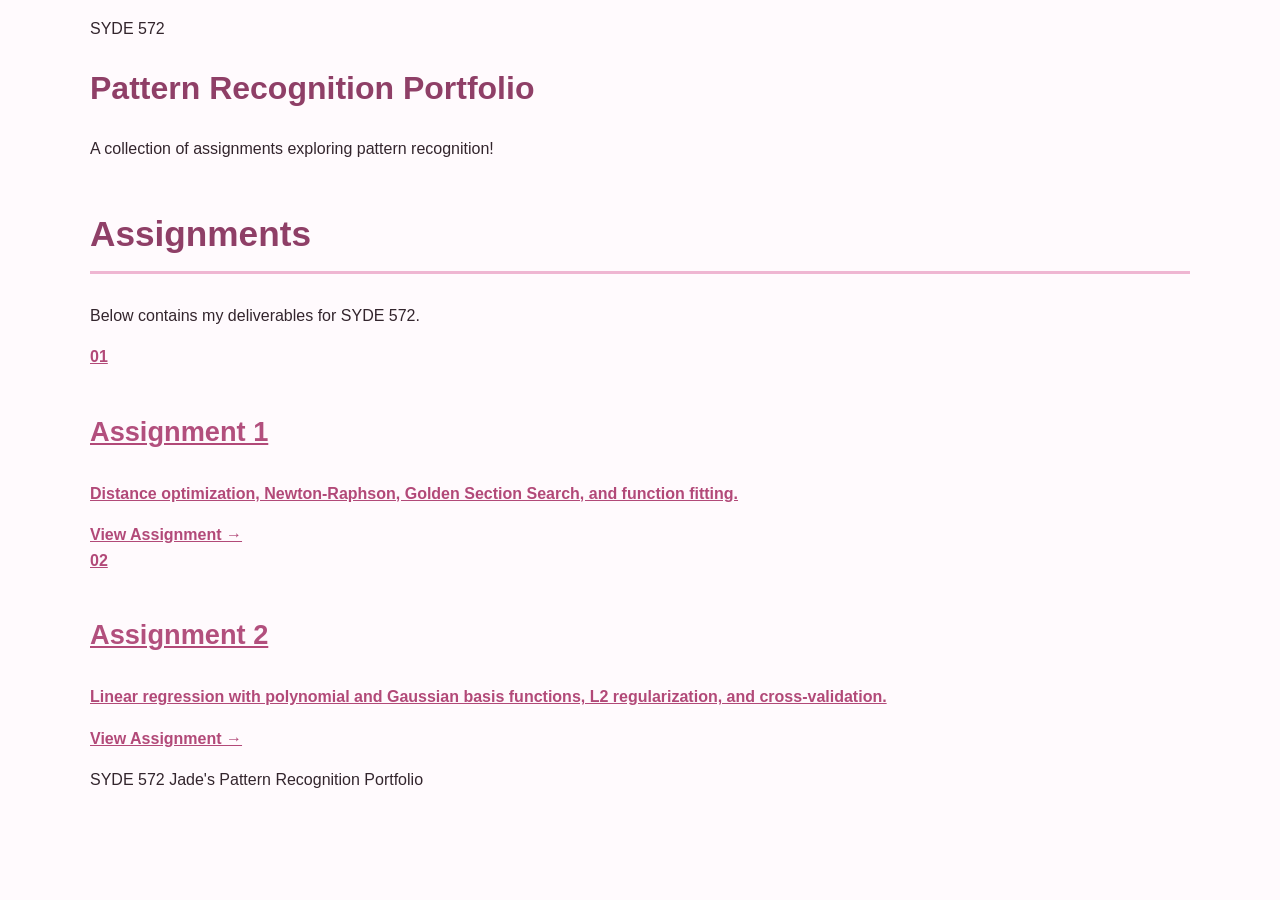
<file: index.html>
<!DOCTYPE html>
<html lang="en">

<head>
    <meta charset="UTF-8">
    <meta name="viewport" content="width=device-width, initial-scale=1.0">

    <title>SYDE 572 Portfolio</title>

    <link rel="stylesheet" href="style.css">
</head>

<body>

    <header class="hero">
        <div class="hero-content">
            <p class="course-label">SYDE 572</p>

            <h1>Pattern Recognition Portfolio</h1>

            <p class="subtitle">
                A collection of assignments exploring pattern recognition!
            </p>
        </div>
    </header>


    <main>

        <section class="intro">
            <h2>Assignments</h2>

            <p>
                Below contains my deliverables for SYDE 572.
            </p>
        </section>


        <section class="assignment-grid">

            <a class="assignment-card" href="./1/index.html">

                <div class="assignment-number">
                    01
                </div>

                <div>
                    <h3>Assignment 1</h3>

                    <p>
                        Distance optimization, Newton-Raphson,
                        Golden Section Search, and function fitting.
                    </p>

                    <span class="view-link">
                        View Assignment →
                    </span>
                </div>

            </a>

            <a class="assignment-card" href="./2/index.html">

                <div class="assignment-number">
                    02
                </div>

                <div>
                    <h3>Assignment 2</h3>

                    <p>
                        Linear regression with polynomial and Gaussian
                        basis functions, L2 regularization, and cross-validation.
                    </p>

                    <span class="view-link">
                        View Assignment →
                    </span>
                </div>

            </a>

        </section>

    </main>


    <footer>
        <p>SYDE 572 Jade's Pattern Recognition Portfolio</p>
    </footer>

</body>

</html>
</file>
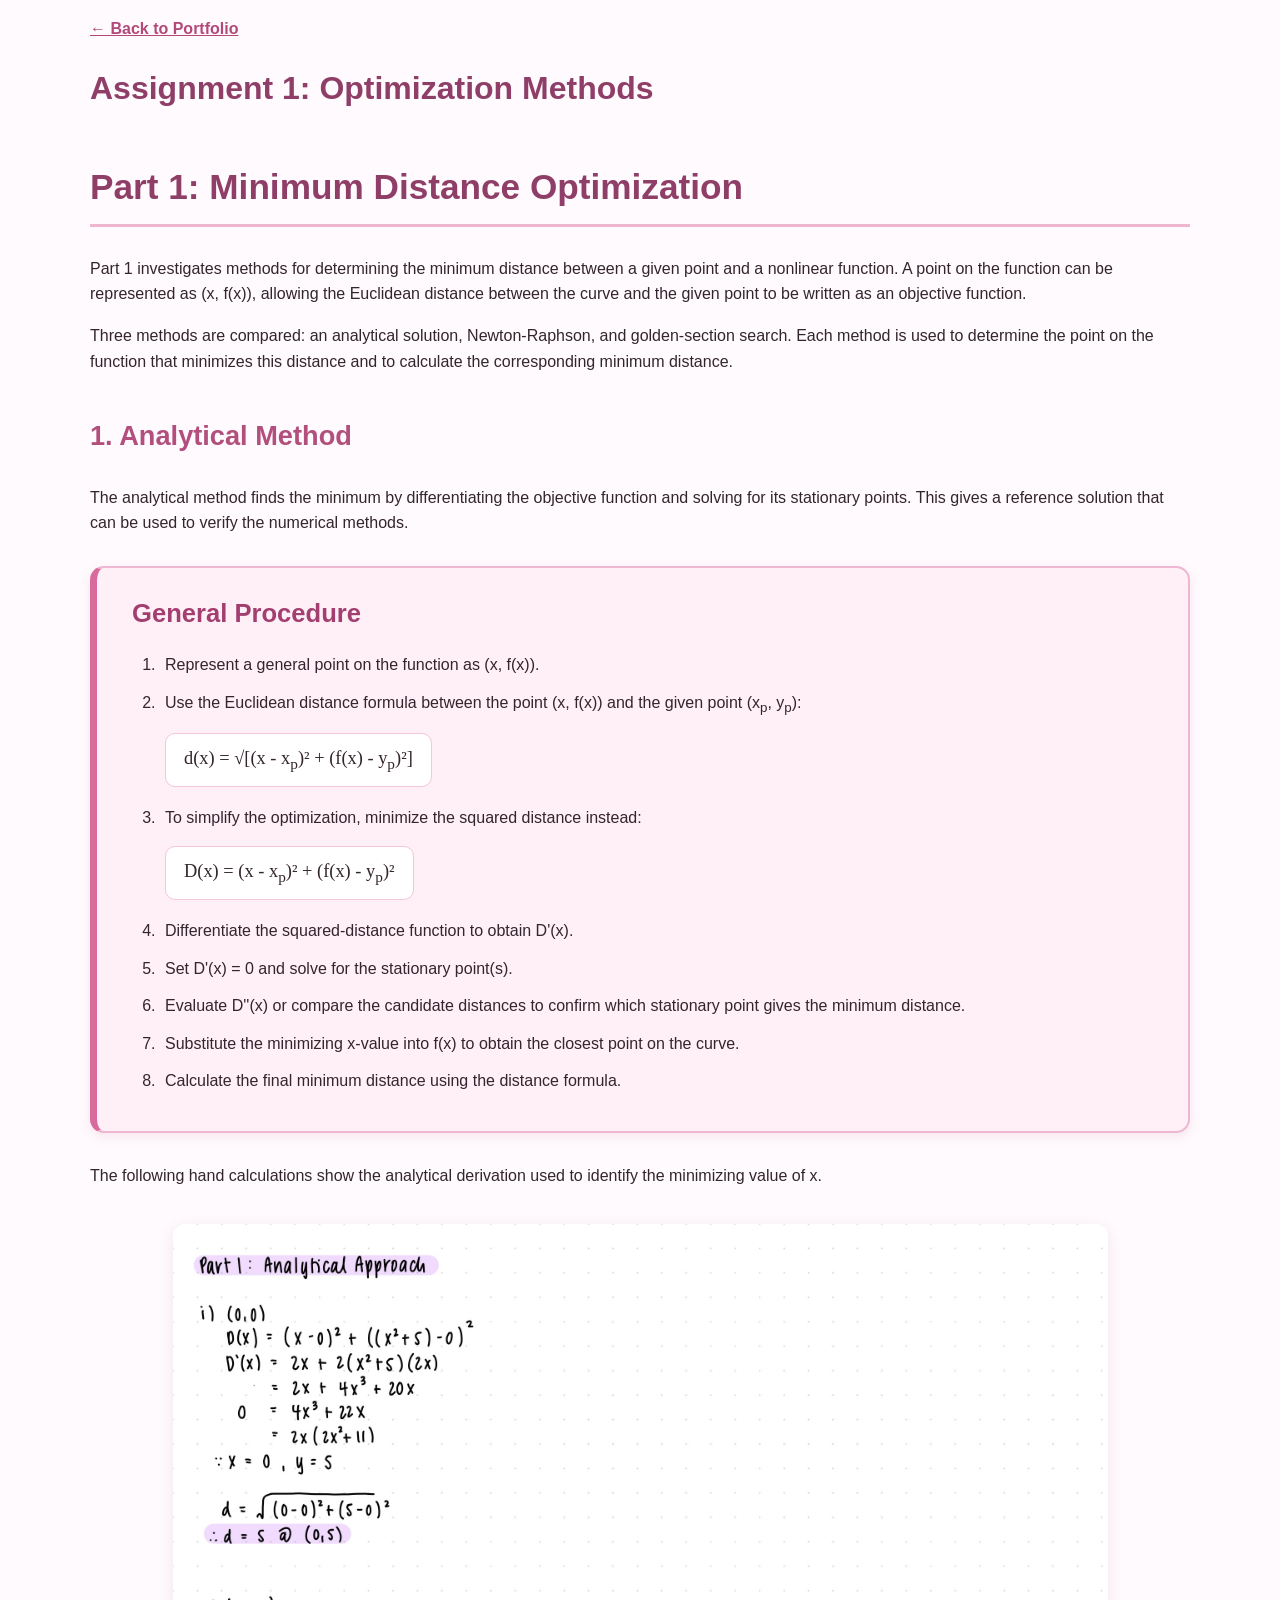
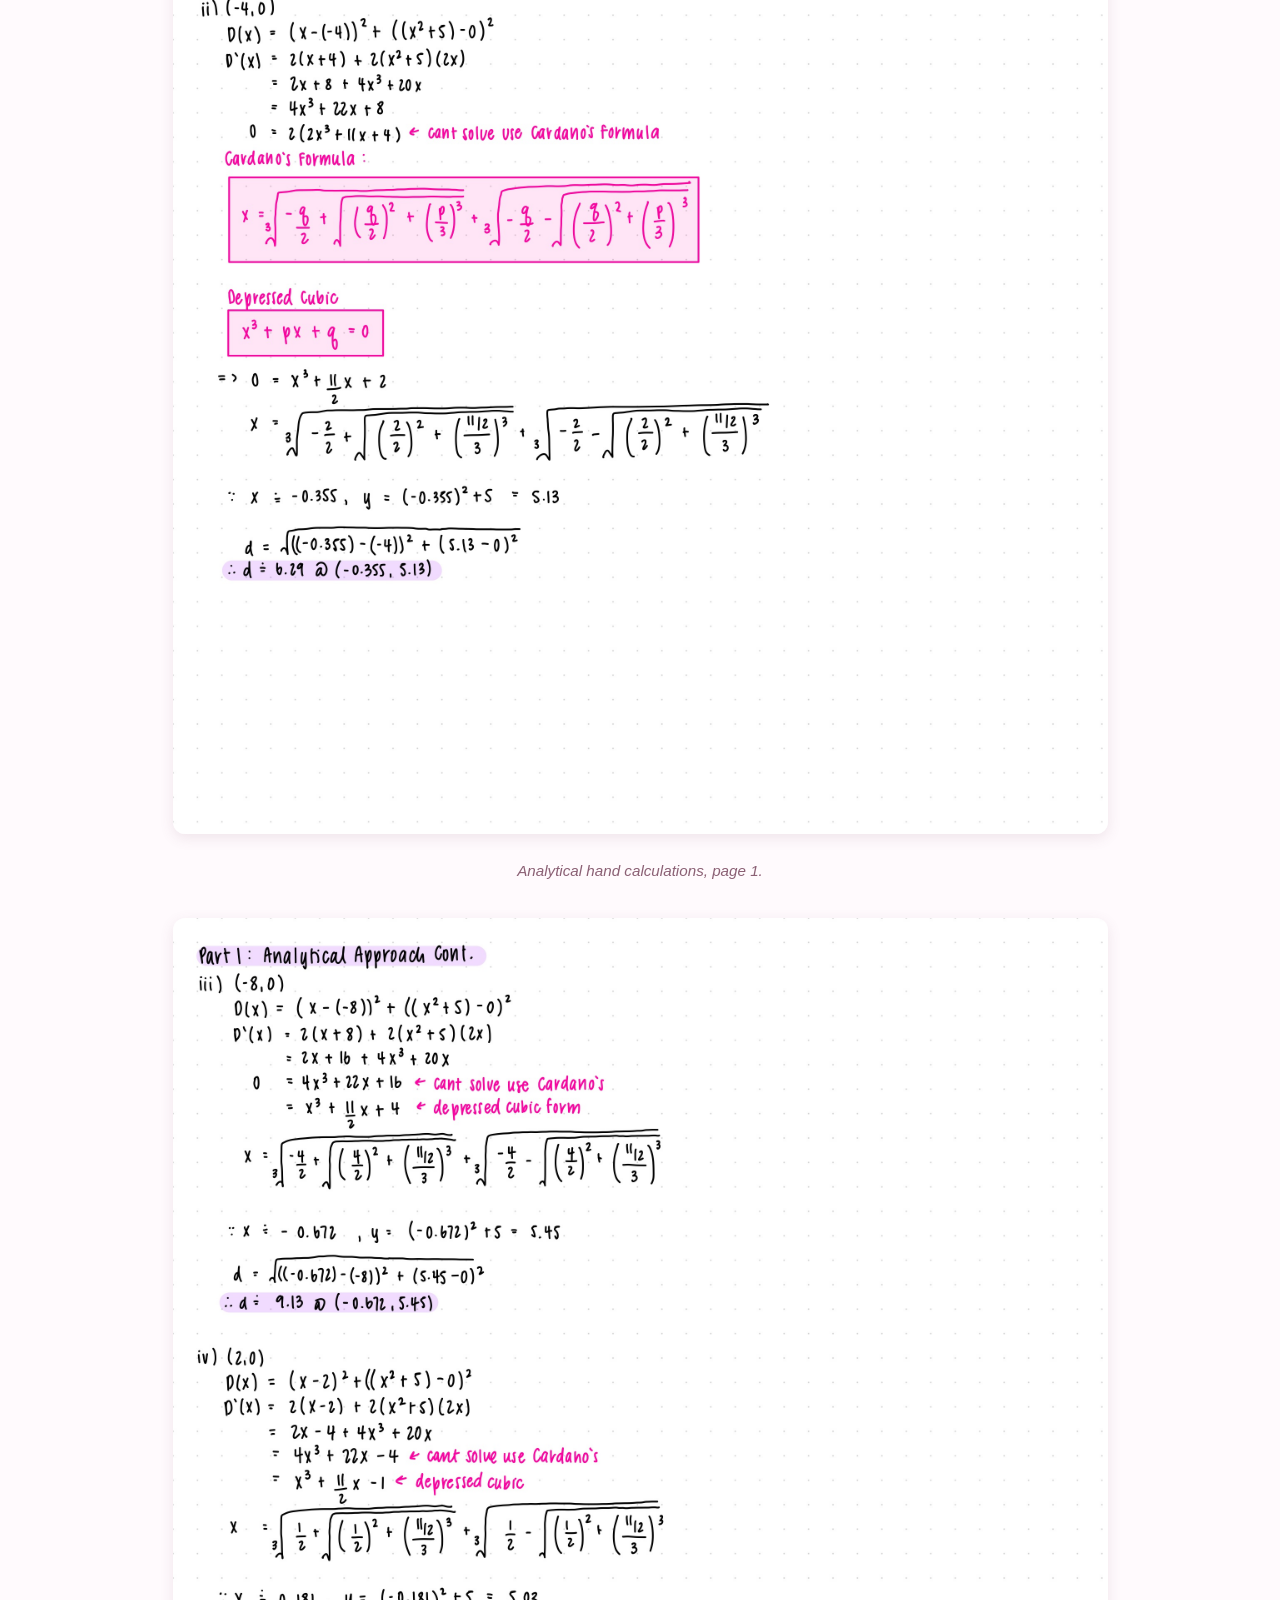
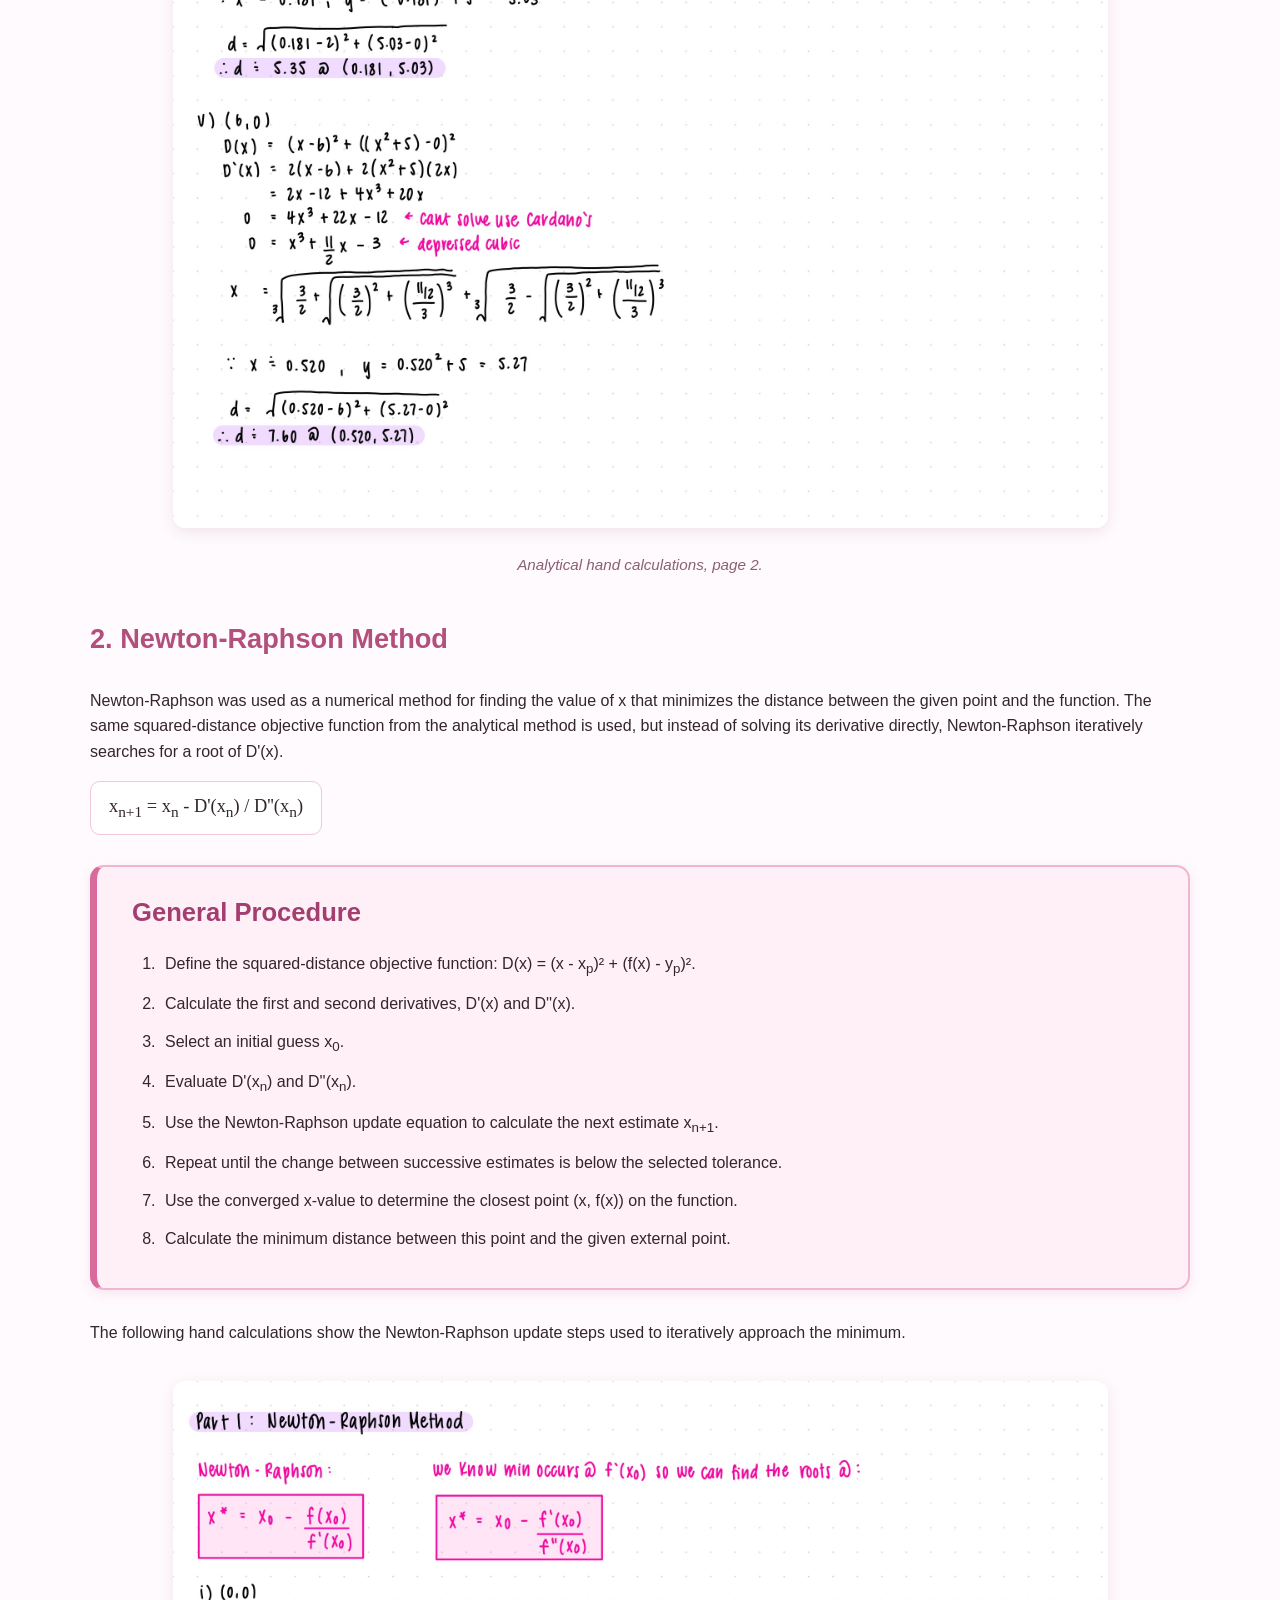
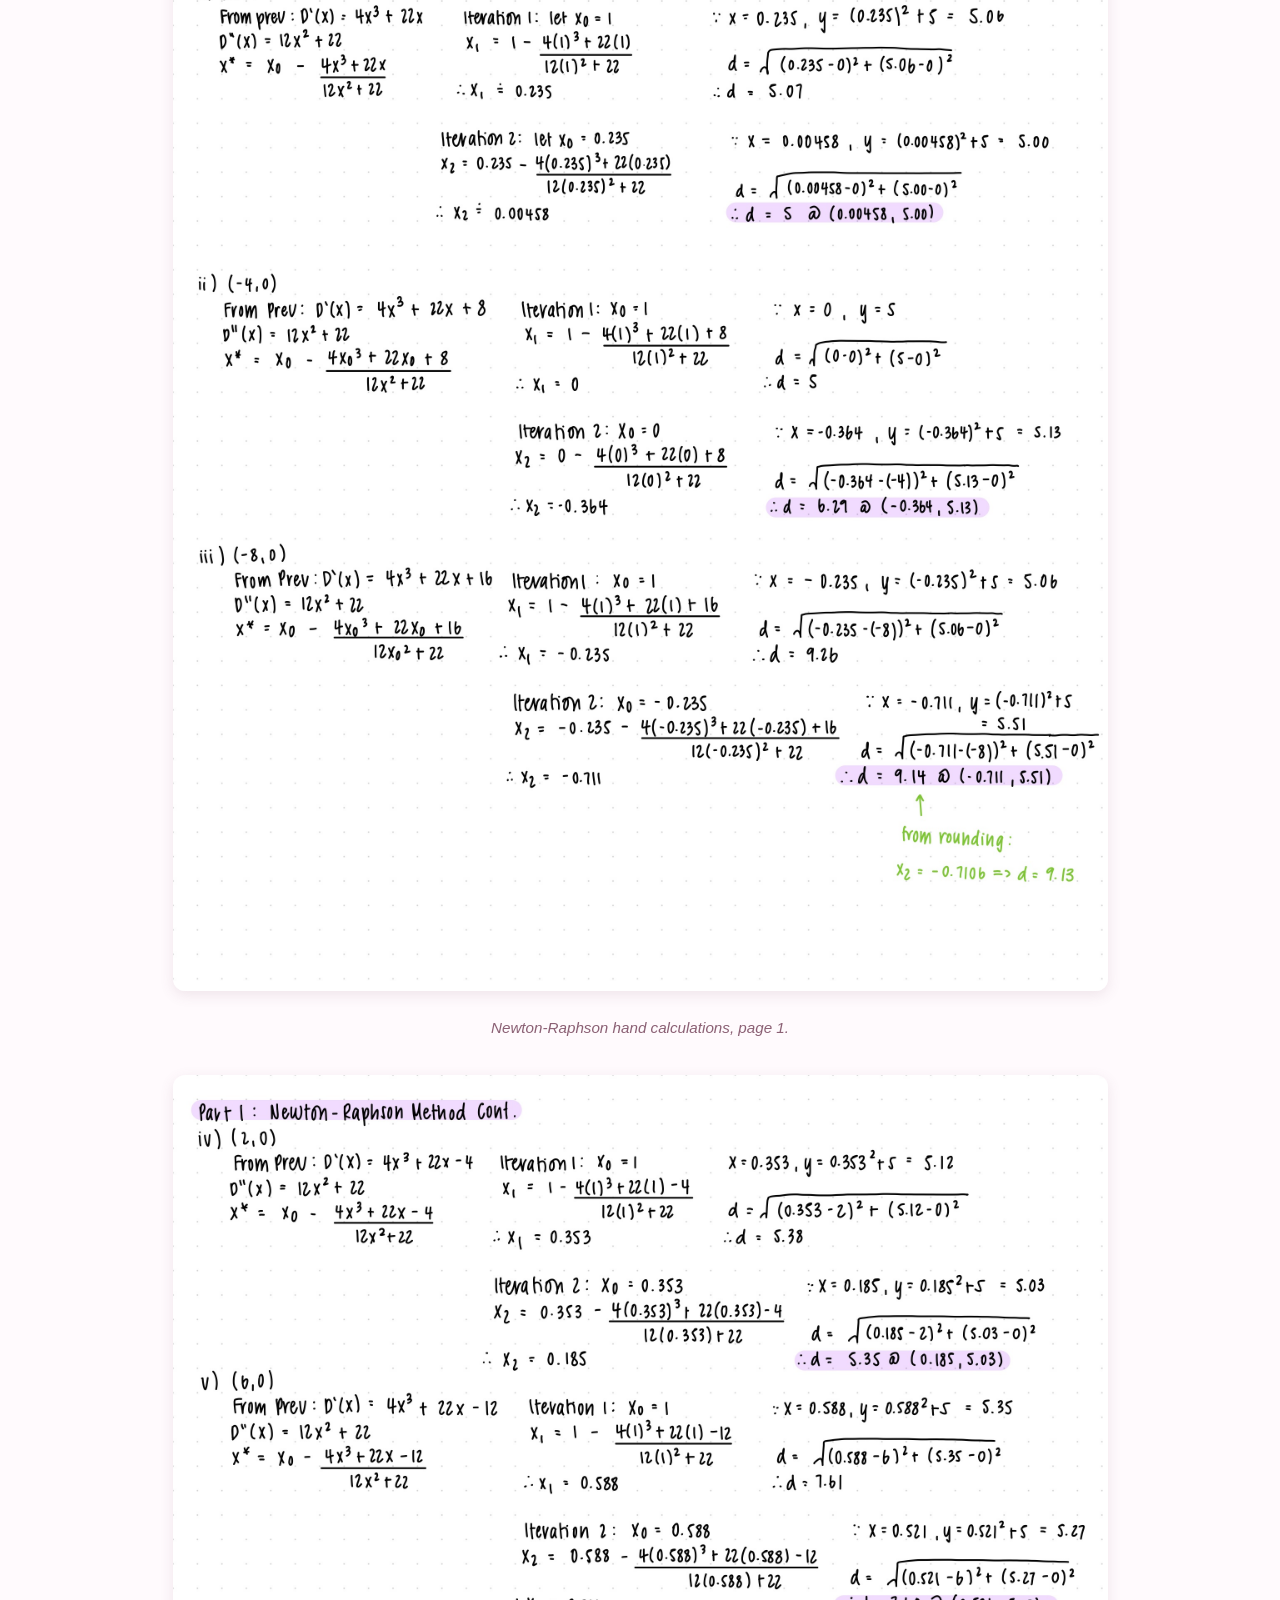
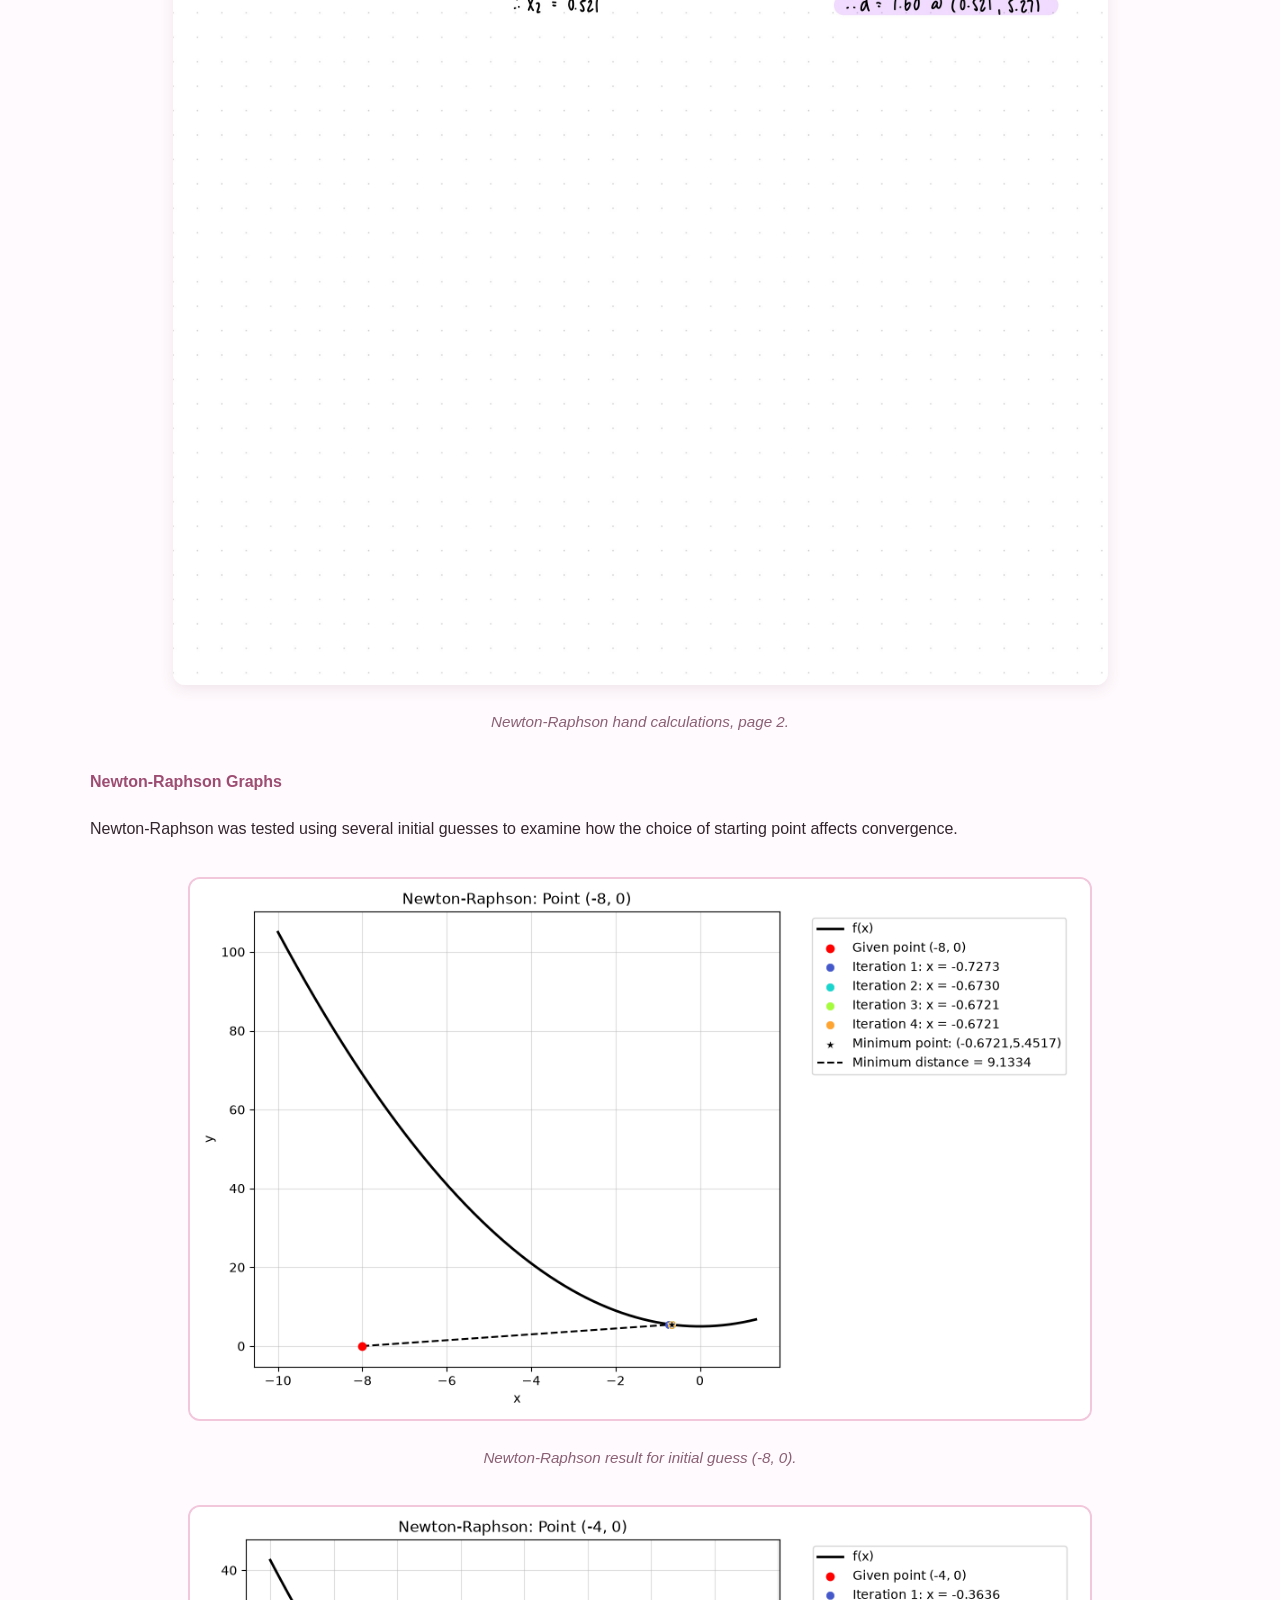
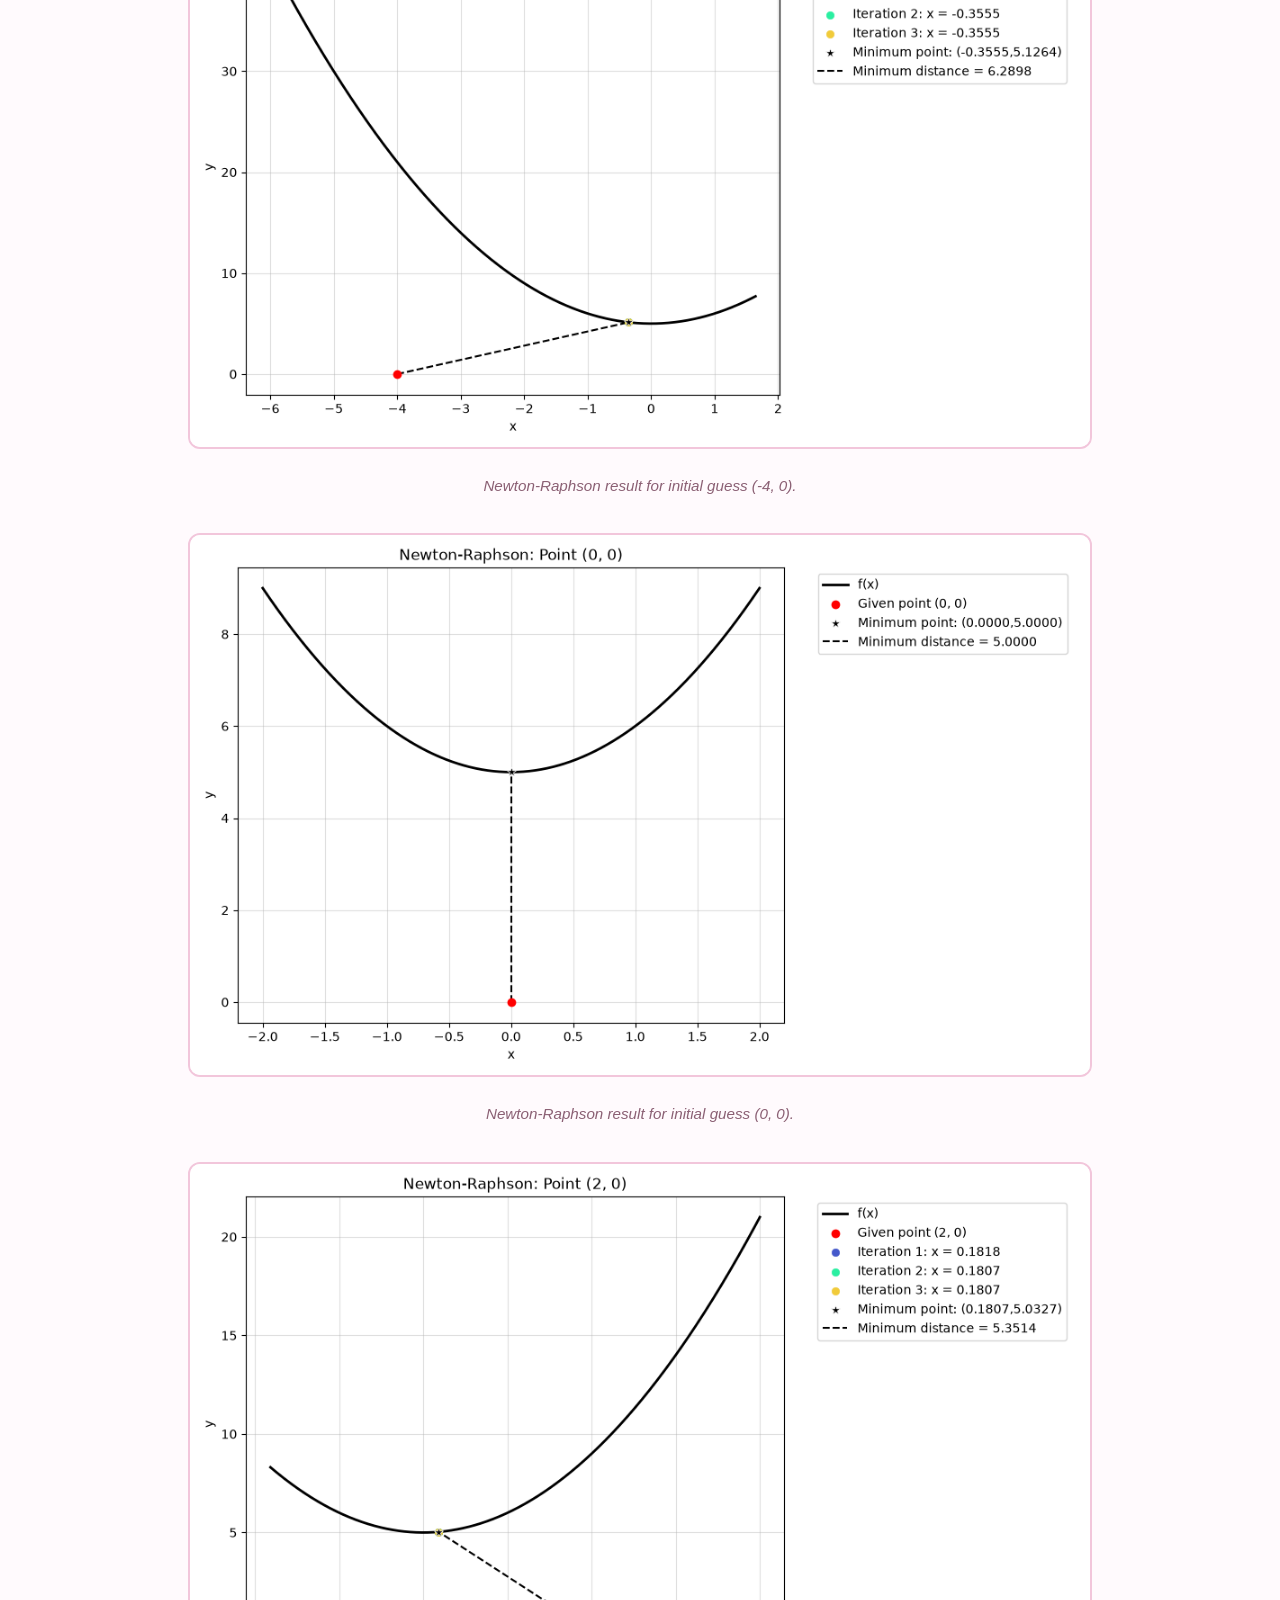
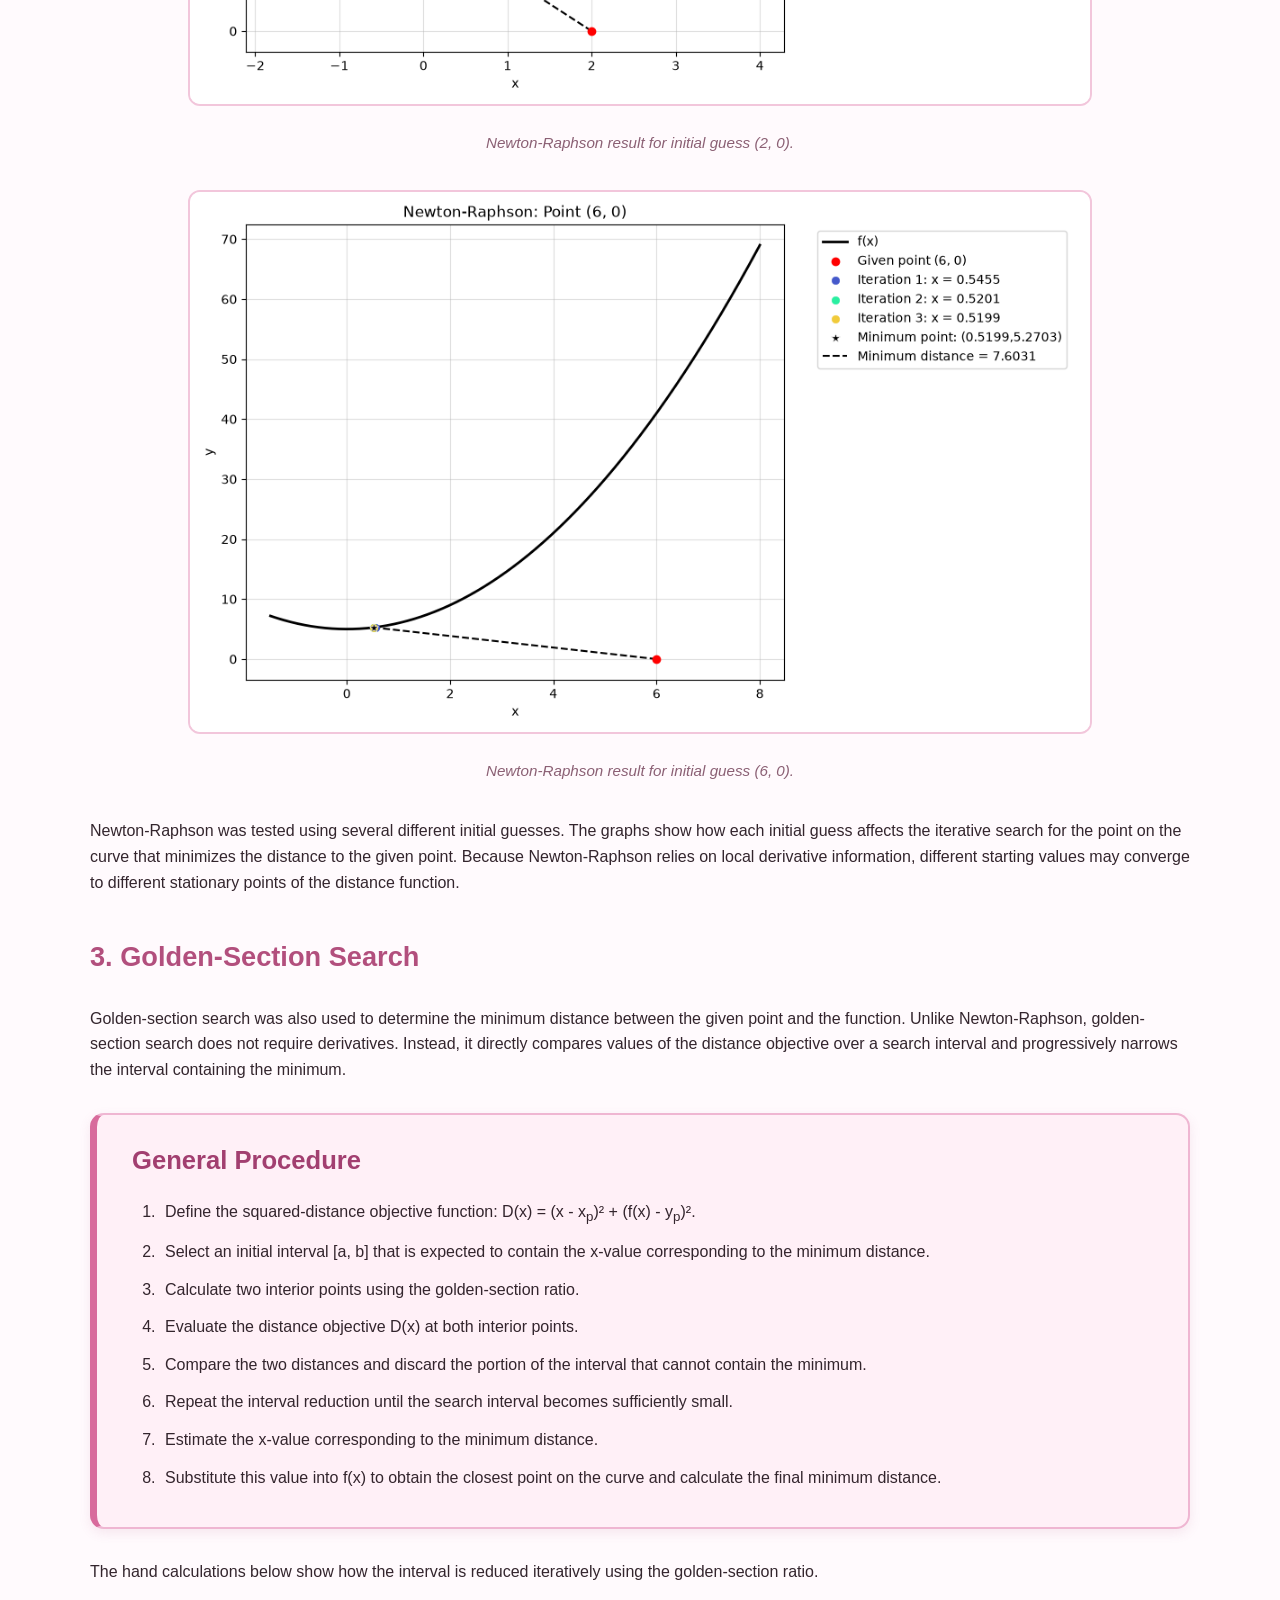
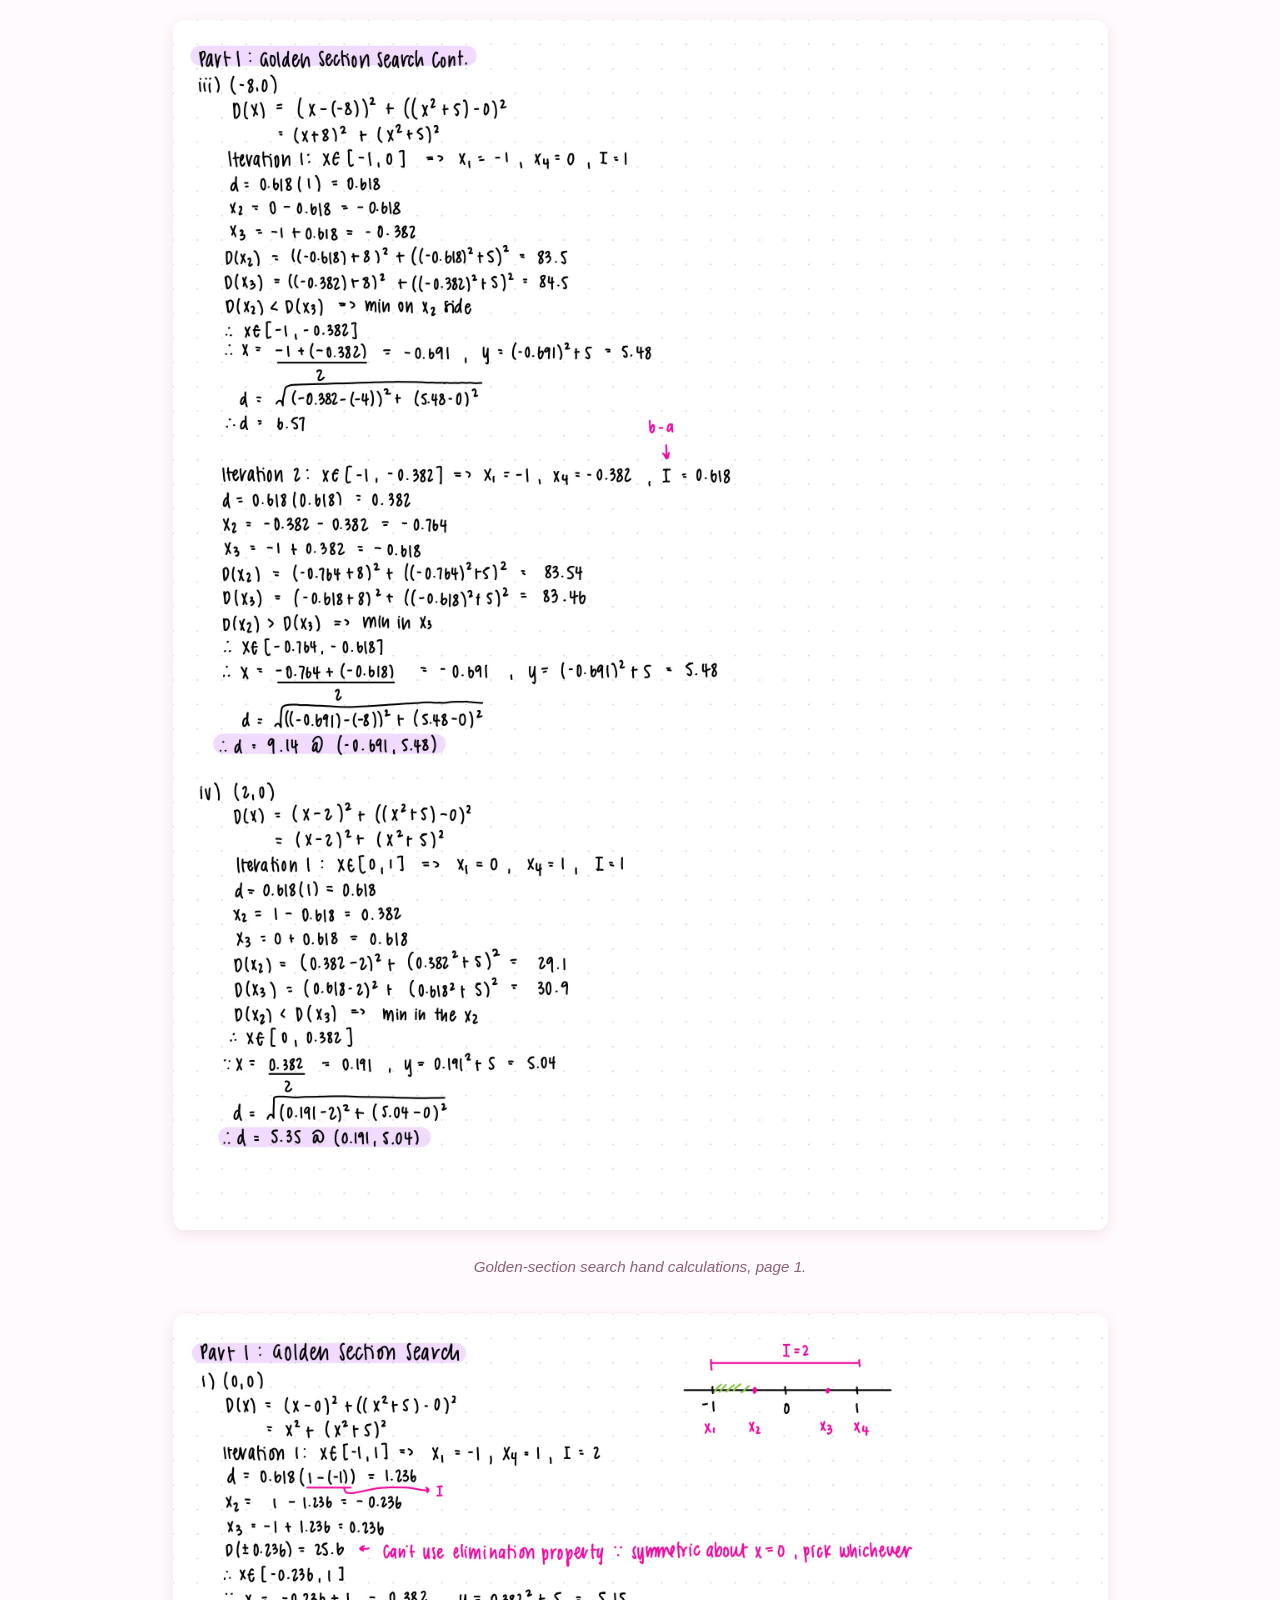
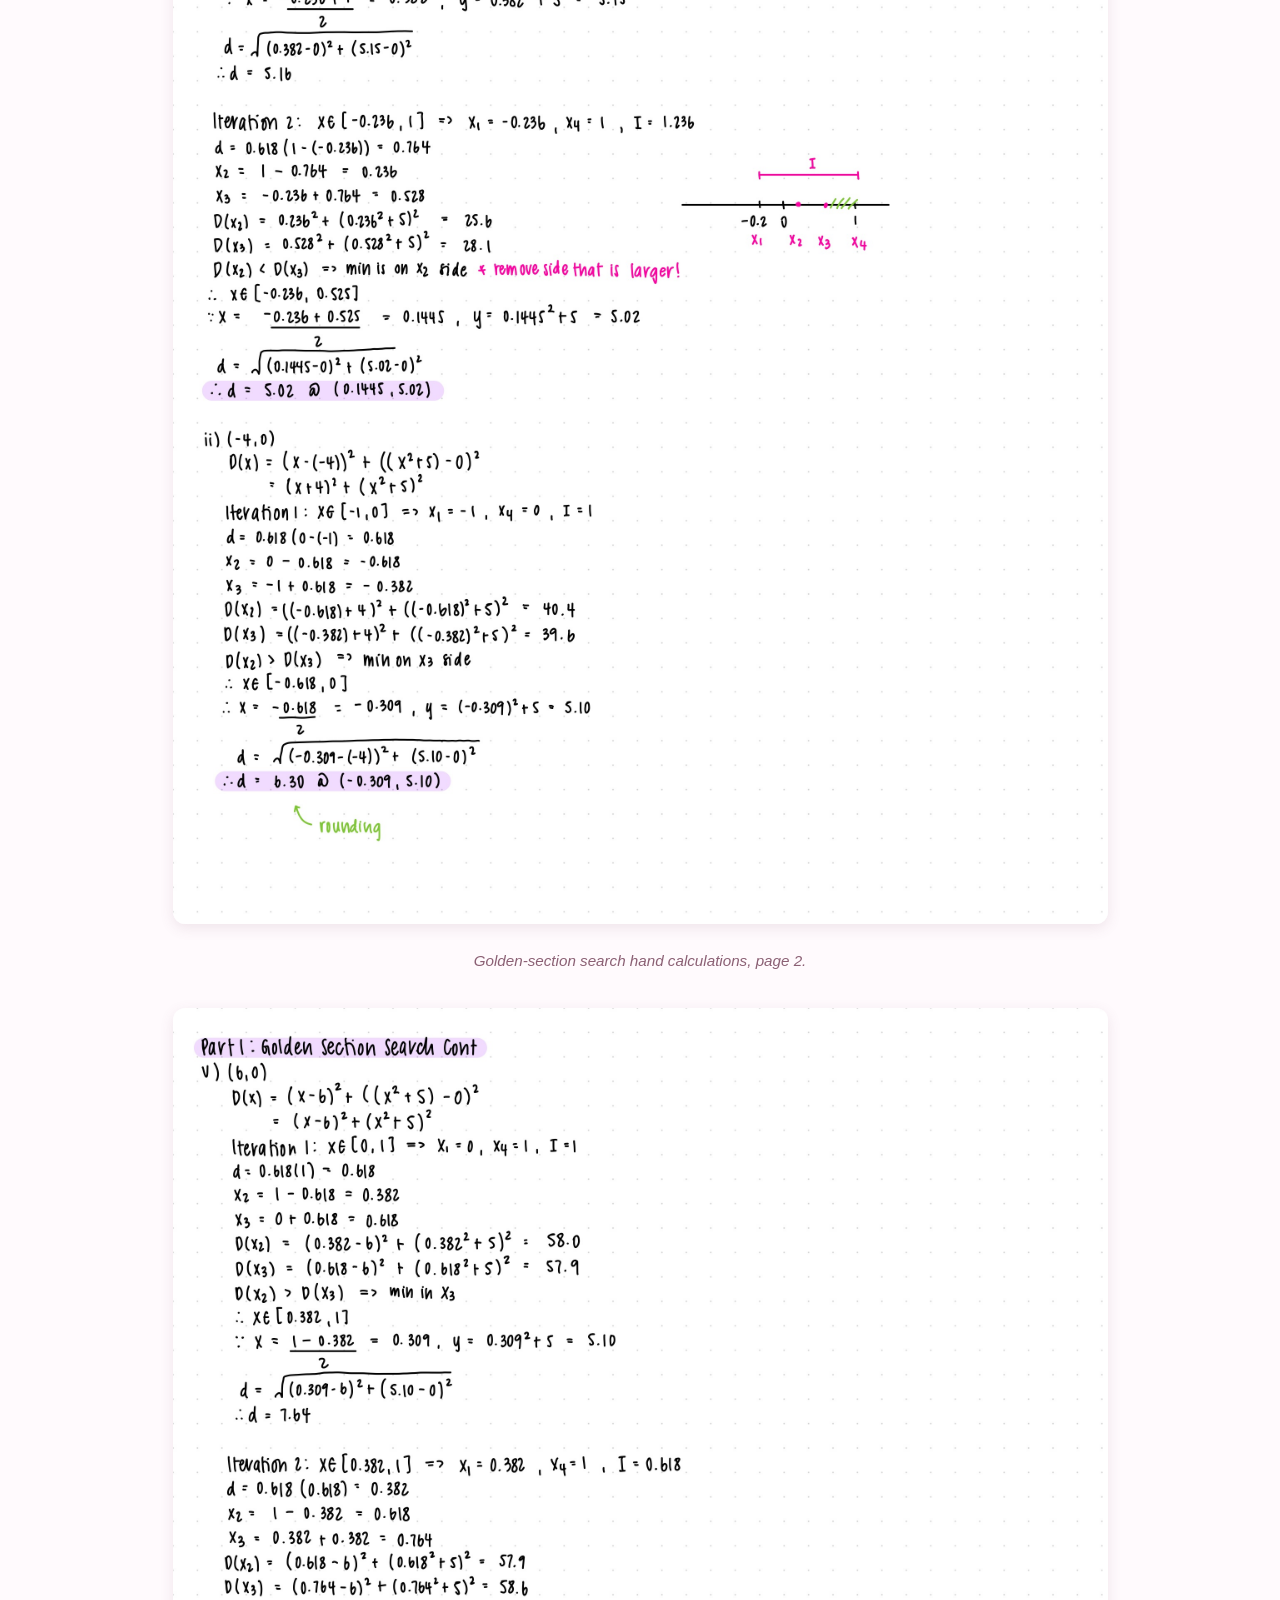
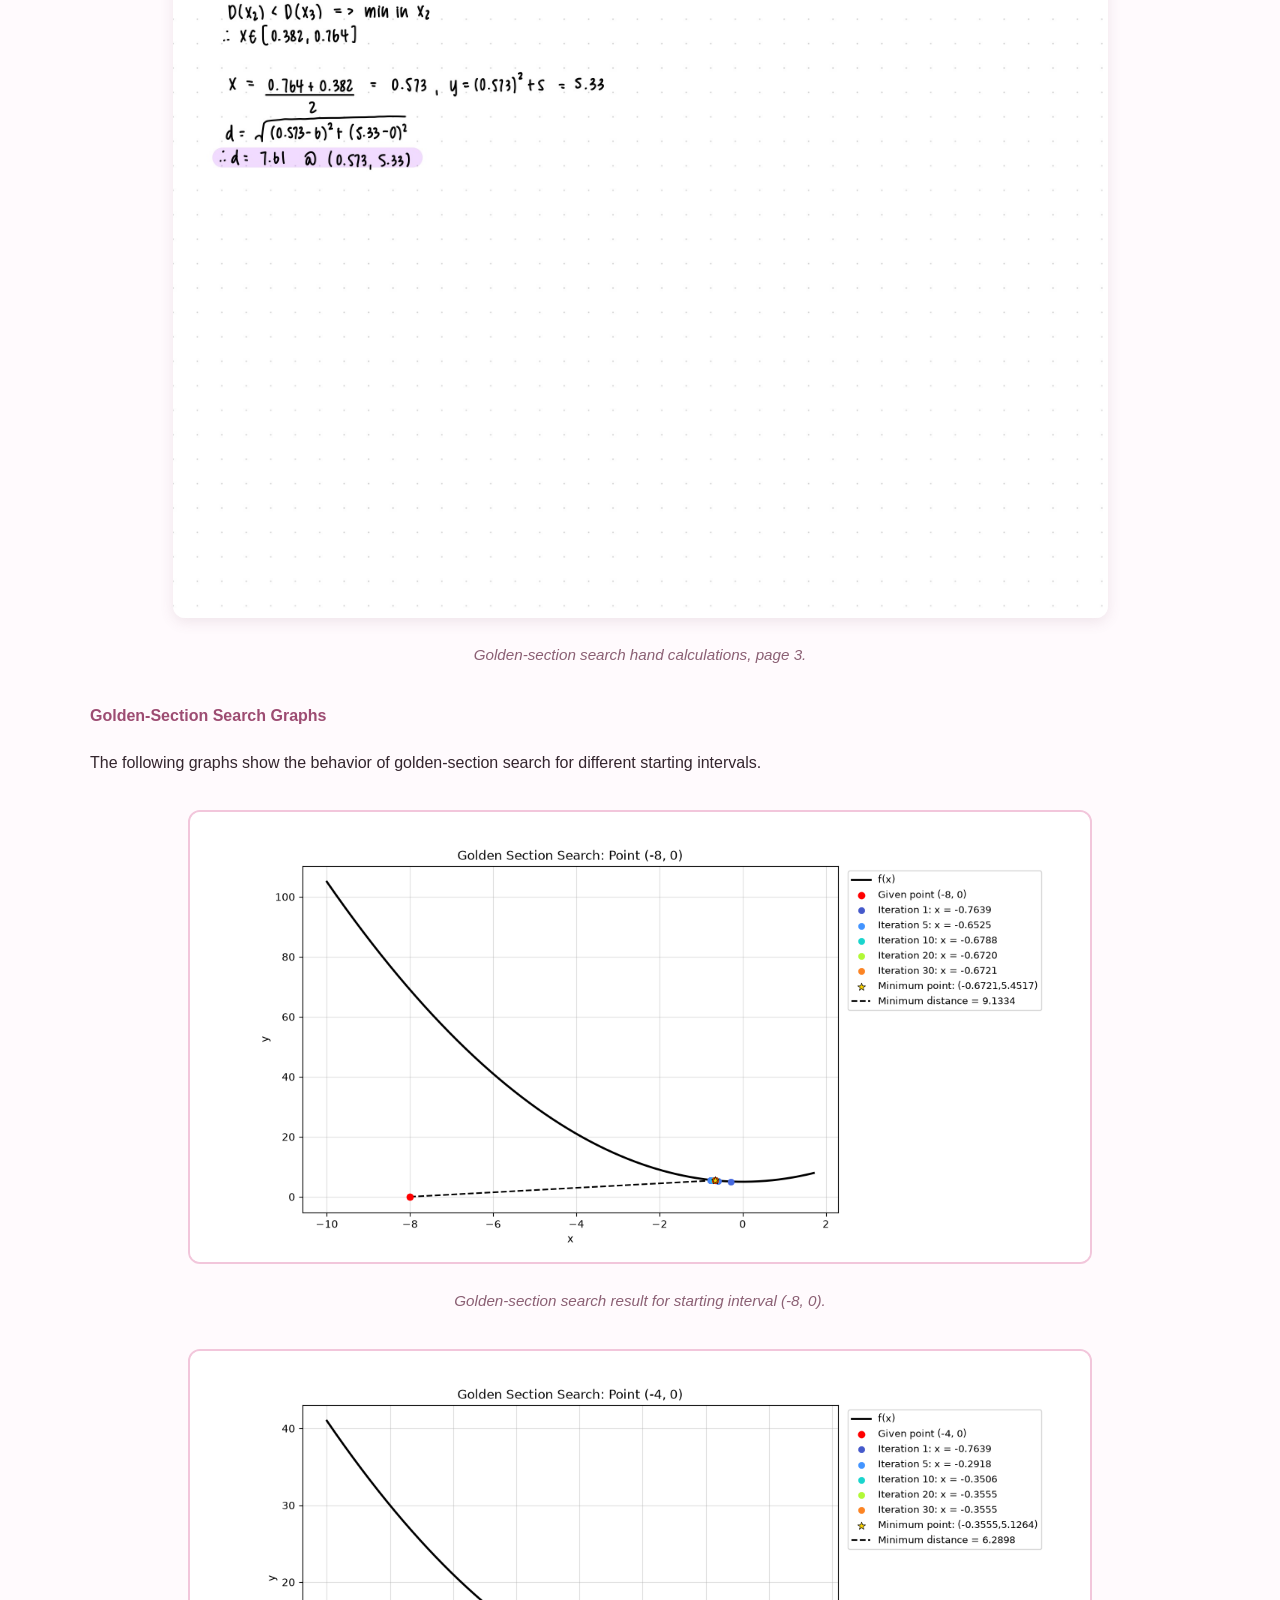
<file: 1/index.html>
<!DOCTYPE html>
<html lang="en">

<head>
    <meta charset="UTF-8">
    <meta name="viewport" content="width=device-width, initial-scale=1.0">

    <title>SYDE 572 Assignment 1</title>

    <link rel="stylesheet" href="../style.css">
</head>

<body>

<main class="assignment-page">

<p><a href="../index.html">← Back to Portfolio</a></p>

<h1>Assignment 1: Optimization Methods</h1>

<section id="part1">

    <h2>Part 1: Minimum Distance Optimization</h2>

    <p>
        Part 1 investigates methods for determining the minimum distance between
        a given point and a nonlinear function. A point on the function can be
        represented as (x, f(x)), allowing the Euclidean distance between the
        curve and the given point to be written as an objective function.
    </p>

    <p>
        Three methods are compared: an analytical solution, Newton-Raphson, and
        golden-section search. Each method is used to determine the point on the
        function that minimizes this distance and to calculate the corresponding
        minimum distance.
    </p>


    <h3>1. Analytical Method</h3>

    <p>
        The analytical method finds the minimum by differentiating the
        objective function and solving for its stationary points.
        This gives a reference solution that can be used to verify the
        numerical methods.
    </p>

    <div class="procedure-box">
        <h4>General Procedure</h4>

        <ol>
            <li>
                Represent a general point on the function as
                (x, f(x)).
            </li>

            <li>
                Use the Euclidean distance formula between the point
                (x, f(x)) and the given point (x<sub>p</sub>, y<sub>p</sub>):
                <span class="inline-equation">
                    d(x) = &radic;[(x - x<sub>p</sub>)&sup2; +
                    (f(x) - y<sub>p</sub>)&sup2;]
                </span>
            </li>

            <li>
                To simplify the optimization, minimize the squared distance
                instead:
                <span class="inline-equation">
                    D(x) = (x - x<sub>p</sub>)&sup2; +
                    (f(x) - y<sub>p</sub>)&sup2;
                </span>
            </li>

            <li>
                Differentiate the squared-distance function to obtain D'(x).
            </li>

            <li>
                Set D'(x) = 0 and solve for the stationary point(s).
            </li>

            <li>
                Evaluate D''(x) or compare the candidate distances to confirm
                which stationary point gives the minimum distance.
            </li>

            <li>
                Substitute the minimizing x-value into f(x) to obtain the
                closest point on the curve.
            </li>

            <li>
                Calculate the final minimum distance using the distance formula.
            </li>
        </ol>
    </div>

    <p>
        The following hand calculations show the analytical derivation used
        to identify the minimizing value of x.
    </p>

    <figure>
        <img src="images/p1_analytical1.jpg"
             alt="Part 1 analytical hand calculations page 1"
             class="assignment-image">
        <figcaption>Analytical hand calculations, page 1.</figcaption>
    </figure>

    <figure>
        <img src="images/p1_analytical2.jpg"
             alt="Part 1 analytical hand calculations page 2"
             class="assignment-image">
        <figcaption>Analytical hand calculations, page 2.</figcaption>
    </figure>


    <h3>2. Newton-Raphson Method</h3>

    <p>
        Newton-Raphson was used as a numerical method for finding the value of
        x that minimizes the distance between the given point and the function.
        The same squared-distance objective function from the analytical method
        is used, but instead of solving its derivative directly, Newton-Raphson
        iteratively searches for a root of D'(x).
    </p>

    <span class="inline-equation">
        x<sub>n+1</sub> =
        x<sub>n</sub> -
        D'(x<sub>n</sub>) / D''(x<sub>n</sub>)
    </span>

    <div class="procedure-box">
        <h4>General Procedure</h4>

        <ol>
            <li>
                Define the squared-distance objective function:
                D(x) = (x - x<sub>p</sub>)&sup2; +
                (f(x) - y<sub>p</sub>)&sup2;.
            </li>

            <li>
                Calculate the first and second derivatives,
                D'(x) and D''(x).
            </li>

            <li>
                Select an initial guess x<sub>0</sub>.
            </li>

            <li>
                Evaluate D'(x<sub>n</sub>) and D''(x<sub>n</sub>).
            </li>

            <li>
                Use the Newton-Raphson update equation to calculate the next
                estimate x<sub>n+1</sub>.
            </li>

            <li>
                Repeat until the change between successive estimates is below
                the selected tolerance.
            </li>

            <li>
                Use the converged x-value to determine the closest point
                (x, f(x)) on the function.
            </li>

            <li>
                Calculate the minimum distance between this point and the given
                external point.
            </li>
        </ol>
    </div>

    <p>
        The following hand calculations show the Newton-Raphson update steps
        used to iteratively approach the minimum.
    </p>

    <figure>
        <img src="images/p1_nr1.jpg"
             alt="Part 1 Newton-Raphson hand calculations page 1"
             class="assignment-image">
        <figcaption>Newton-Raphson hand calculations, page 1.</figcaption>
    </figure>

    <figure>
        <img src="images/p1_nr2.jpg"
             alt="Part 1 Newton-Raphson hand calculations page 2"
             class="assignment-image">
        <figcaption>Newton-Raphson hand calculations, page 2.</figcaption>
    </figure>

    <h4>Newton-Raphson Graphs</h4>

    <p>
        Newton-Raphson was tested using several initial guesses to examine
        how the choice of starting point affects convergence.
    </p>

    <figure>
        <img src="images/NR_p1 (-8,0).png"
             alt="Newton-Raphson result with initial guess negative 8"
             class="graph-image">
        <figcaption>Newton-Raphson result for initial guess (-8, 0).</figcaption>
    </figure>

    <figure>
        <img src="images/NR_p1 (-4,0).png"
             alt="Newton-Raphson result with initial guess negative 4"
             class="graph-image">
        <figcaption>Newton-Raphson result for initial guess (-4, 0).</figcaption>
    </figure>

    <figure>
        <img src="images/NR_p1 (0,0).png"
             alt="Newton-Raphson result with initial guess 0"
             class="graph-image">
        <figcaption>Newton-Raphson result for initial guess (0, 0).</figcaption>
    </figure>

    <figure>
        <img src="images/NR_p1 (2,0).png"
             alt="Newton-Raphson result with initial guess 2"
             class="graph-image">
        <figcaption>Newton-Raphson result for initial guess (2, 0).</figcaption>
    </figure>

    <figure>
        <img src="images/NR_p1 (6,0).png"
             alt="Newton-Raphson result with initial guess 6"
             class="graph-image">
        <figcaption>Newton-Raphson result for initial guess (6, 0).</figcaption>
    </figure>

    <p>
        Newton-Raphson was tested using several different initial guesses.
        The graphs show how each initial guess affects the iterative search for
        the point on the curve that minimizes the distance to the given point.
        Because Newton-Raphson relies on local derivative information, different
        starting values may converge to different stationary points of the
        distance function.
    </p>


    <h3>3. Golden-Section Search</h3>

    <p>
        Golden-section search was also used to determine the minimum distance
        between the given point and the function. Unlike Newton-Raphson,
        golden-section search does not require derivatives. Instead, it directly
        compares values of the distance objective over a search interval and
        progressively narrows the interval containing the minimum.
    </p>

    <div class="procedure-box">
        <h4>General Procedure</h4>

        <ol>
            <li>
                Define the squared-distance objective function:
                D(x) = (x - x<sub>p</sub>)&sup2; +
                (f(x) - y<sub>p</sub>)&sup2;.
            </li>

            <li>
                Select an initial interval [a, b] that is expected to contain
                the x-value corresponding to the minimum distance.
            </li>

            <li>
                Calculate two interior points using the golden-section ratio.
            </li>

            <li>
                Evaluate the distance objective D(x) at both interior points.
            </li>

            <li>
                Compare the two distances and discard the portion of the interval
                that cannot contain the minimum.
            </li>

            <li>
                Repeat the interval reduction until the search interval becomes
                sufficiently small.
            </li>

            <li>
                Estimate the x-value corresponding to the minimum distance.
            </li>

            <li>
                Substitute this value into f(x) to obtain the closest point on
                the curve and calculate the final minimum distance.
            </li>
        </ol>
    </div>

    <p>
        The hand calculations below show how the interval is reduced
        iteratively using the golden-section ratio.
    </p>

    <figure>
        <img src="images/p1_gs1.jpg"
             alt="Golden-section search hand calculations page 1"
             class="assignment-image">
        <figcaption>Golden-section search hand calculations, page 1.</figcaption>
    </figure>

    <figure>
        <img src="images/p1_gs2.jpg"
             alt="Golden-section search hand calculations page 2"
             class="assignment-image">
        <figcaption>Golden-section search hand calculations, page 2.</figcaption>
    </figure>

    <figure>
        <img src="images/p1_gs3.jpg"
             alt="Golden-section search hand calculations page 3"
             class="assignment-image">
        <figcaption>Golden-section search hand calculations, page 3.</figcaption>
    </figure>

    <h4>Golden-Section Search Graphs</h4>

    <p>
        The following graphs show the behavior of golden-section search
        for different starting intervals.
    </p>

    <figure>
        <img src="images/GS_p1 (-8,0).png"
             alt="Golden-section search result for starting interval negative 8"
             class="graph-image">
        <figcaption>Golden-section search result for starting interval (-8, 0).</figcaption>
    </figure>

    <figure>
        <img src="images/GS_p1 (-4,0).png"
             alt="Golden-section search result for starting interval negative 4"
             class="graph-image">
        <figcaption>Golden-section search result for starting interval (-4, 0).</figcaption>
    </figure>

    <figure>
        <img src="images/GS_p1 (0,0).png"
             alt="Golden-section search result for starting interval 0"
             class="graph-image">
        <figcaption>Golden-section search result for starting interval (0, 0).</figcaption>
    </figure>

    <figure>
        <img src="images/GS_p1 (2,0).png"
             alt="Golden-section search result for starting interval 2"
             class="graph-image">
        <figcaption>Golden-section search result for starting interval (2, 0).</figcaption>
    </figure>

    <figure>
        <img src="images/GS_p1 (6,0).png"
             alt="Golden-section search result for starting interval 6"
             class="graph-image">
        <figcaption>Golden-section search result for starting interval (6, 0).</figcaption>
    </figure>

    <p>
        Golden-section search is slower than Newton-Raphson, but it is more
        robust because it does not require derivatives and only depends on
        an interval containing the minimum.
    </p>

</section>


<section id="code">

    <h2>Source Code</h2>

    <p>
        The Python implementations used for the numerical optimization methods
        are linked below.
    </p>

    <div class="code-links">

        <a href="code/A1_part1.py" target="_blank">
            Part 1 - Newton-Raphson and Golden-Section Search Code
        </a>

        <a href="code/A1_part2.py" target="_blank">
            Part 2 - Line/Curve Fitting via Newton-Raphson
        </a>

    </div>

</section>

</main>

</body>

</html>
</file>
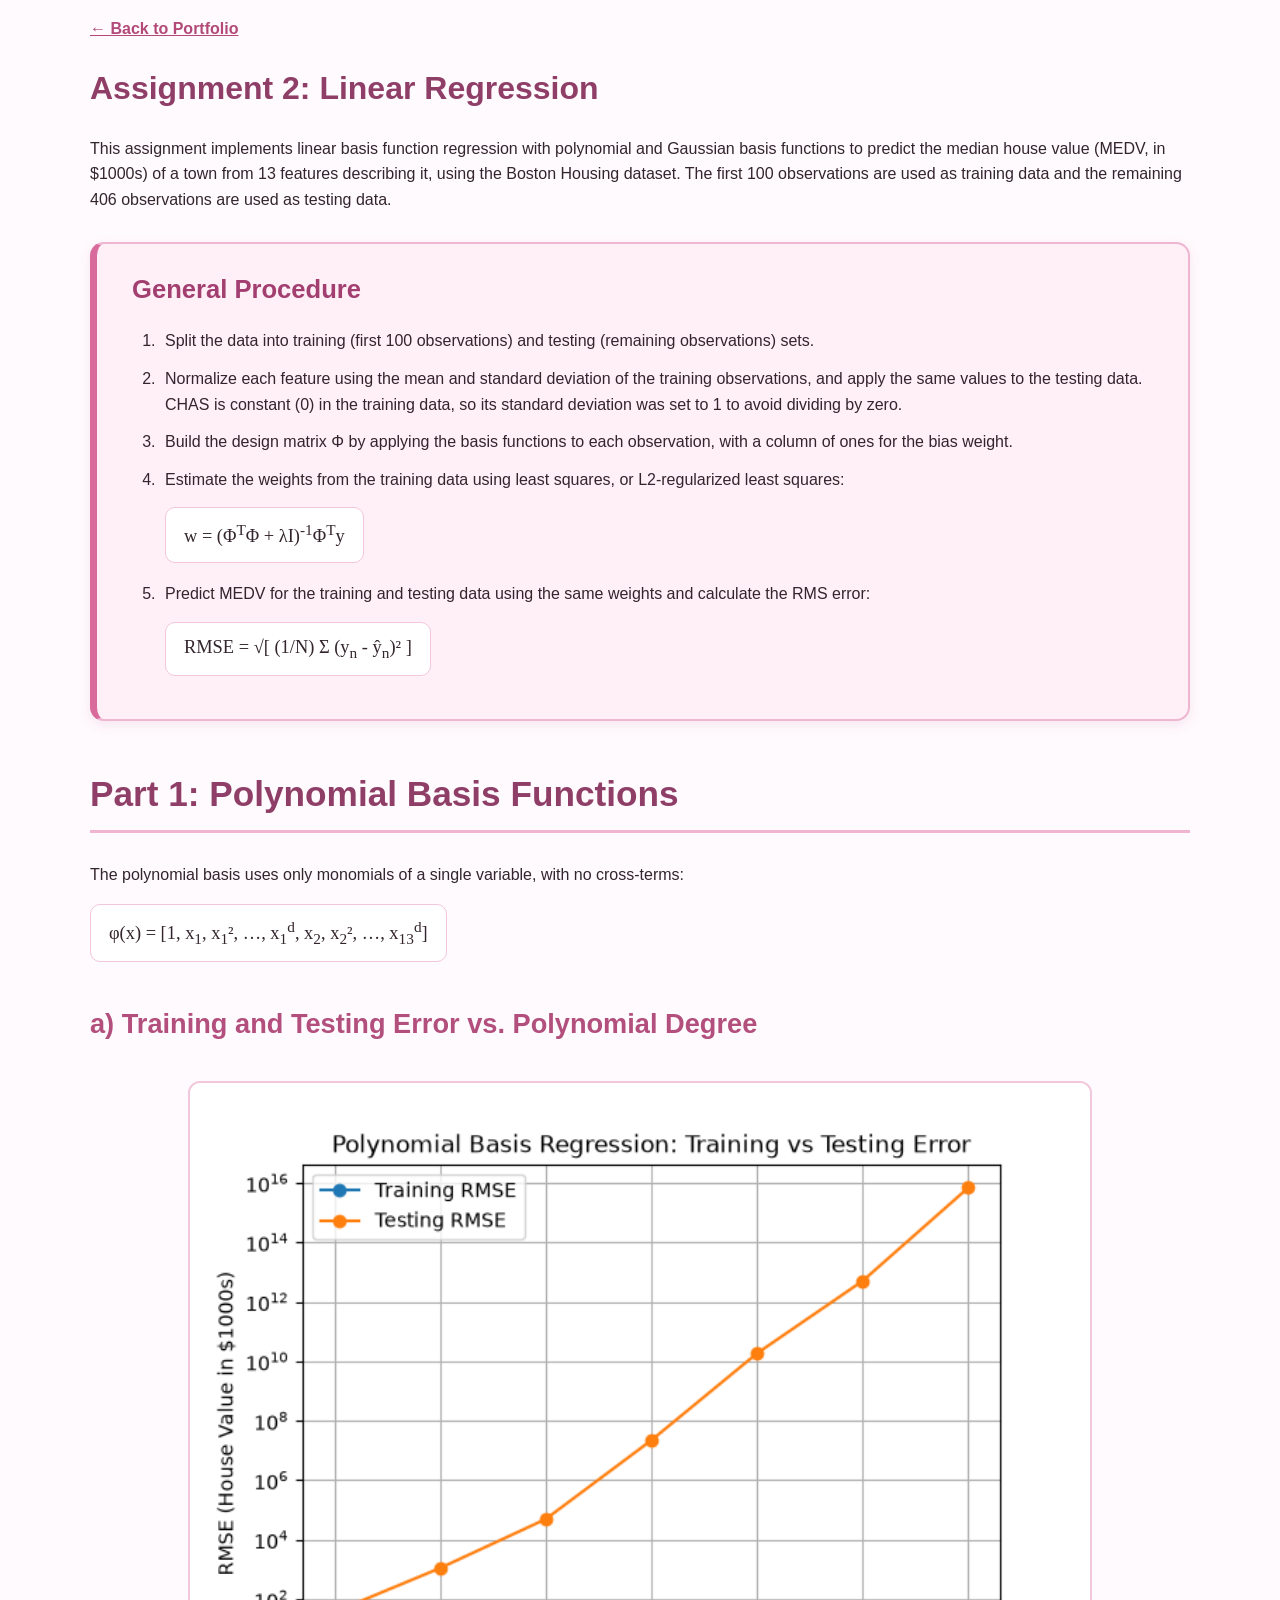
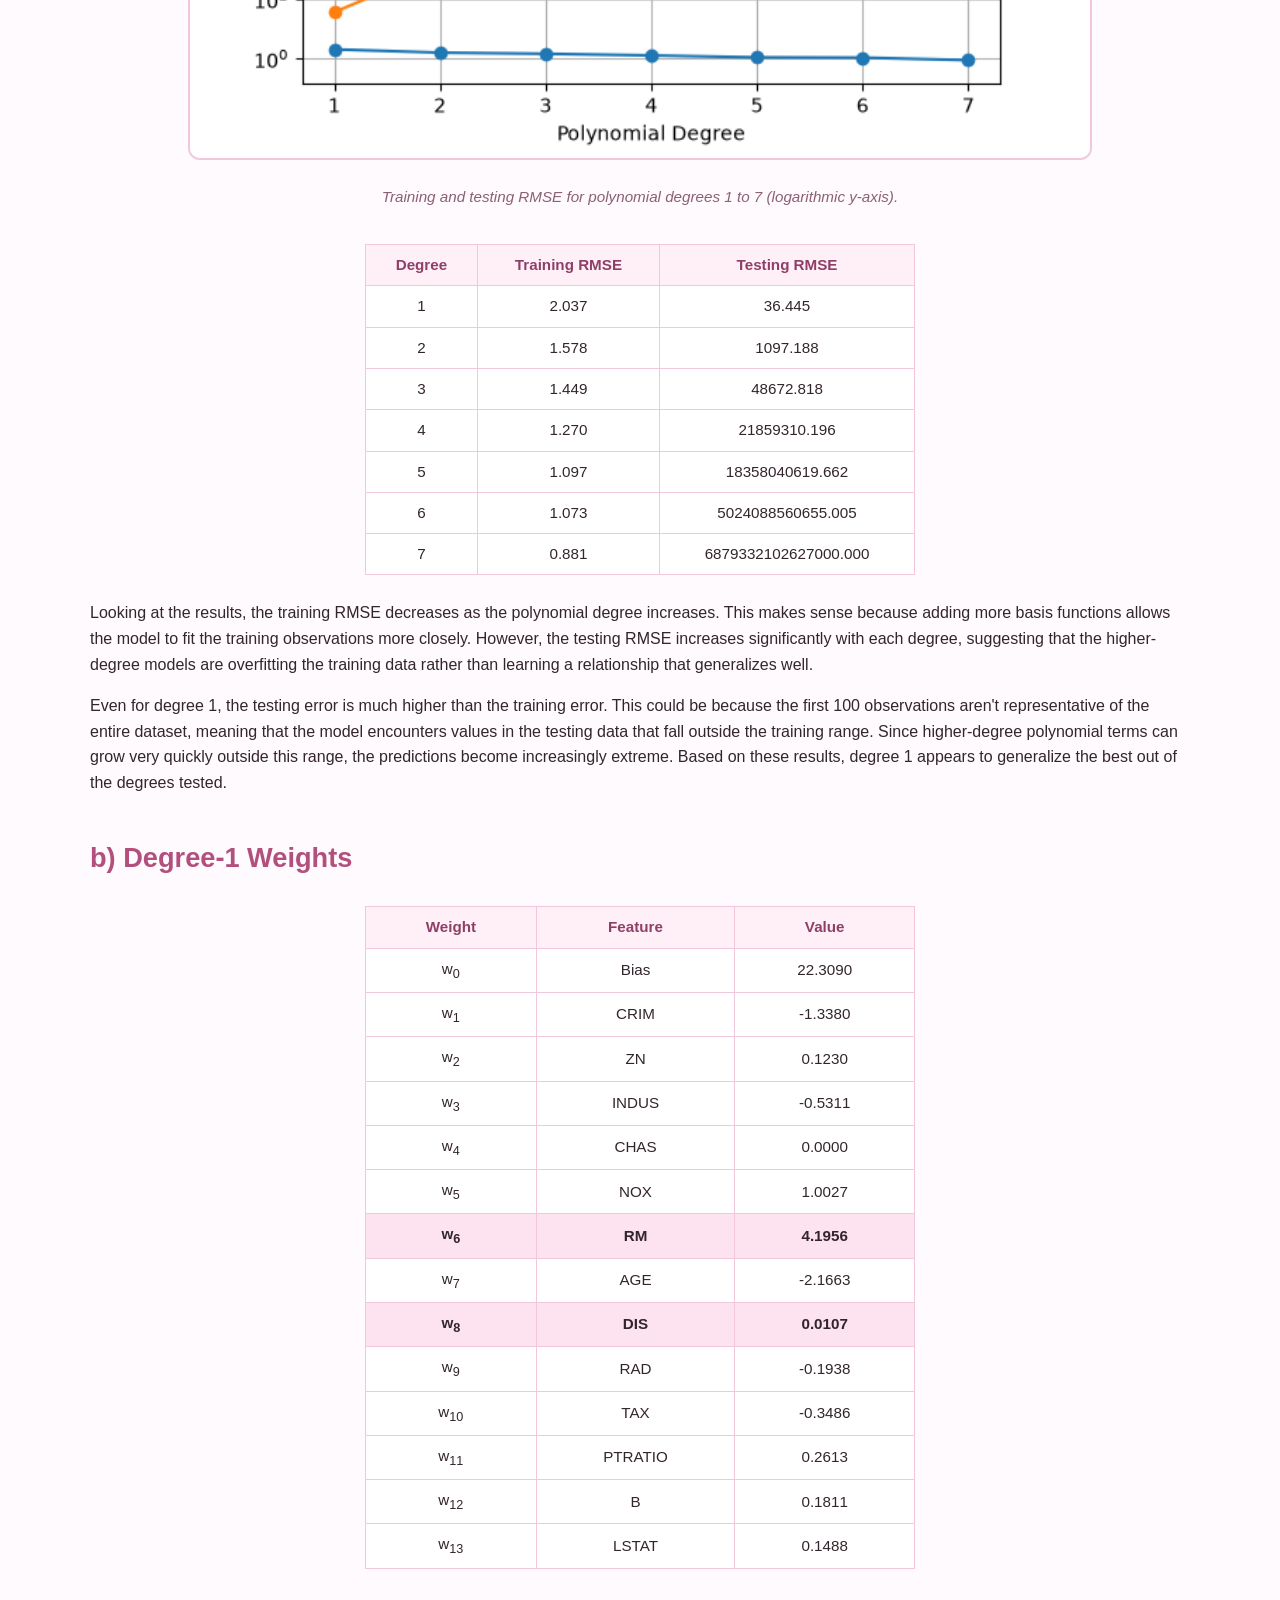
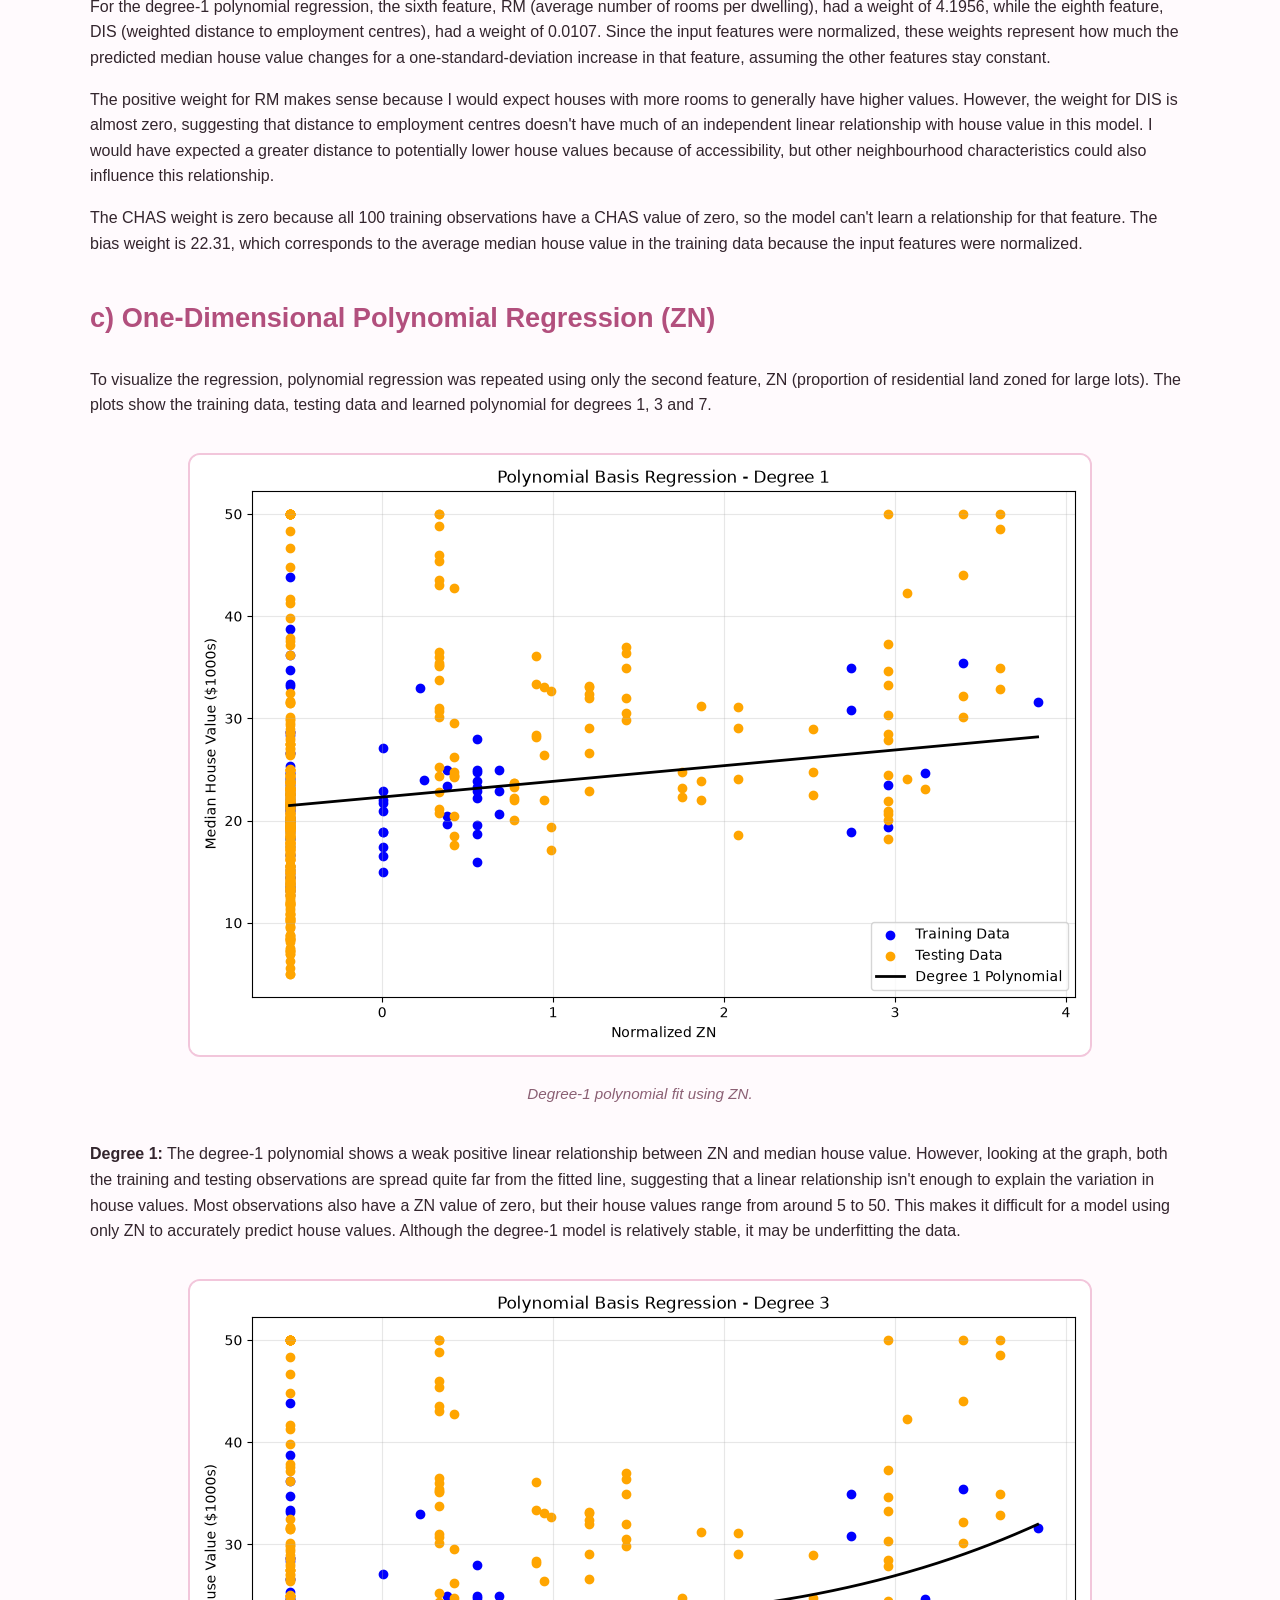
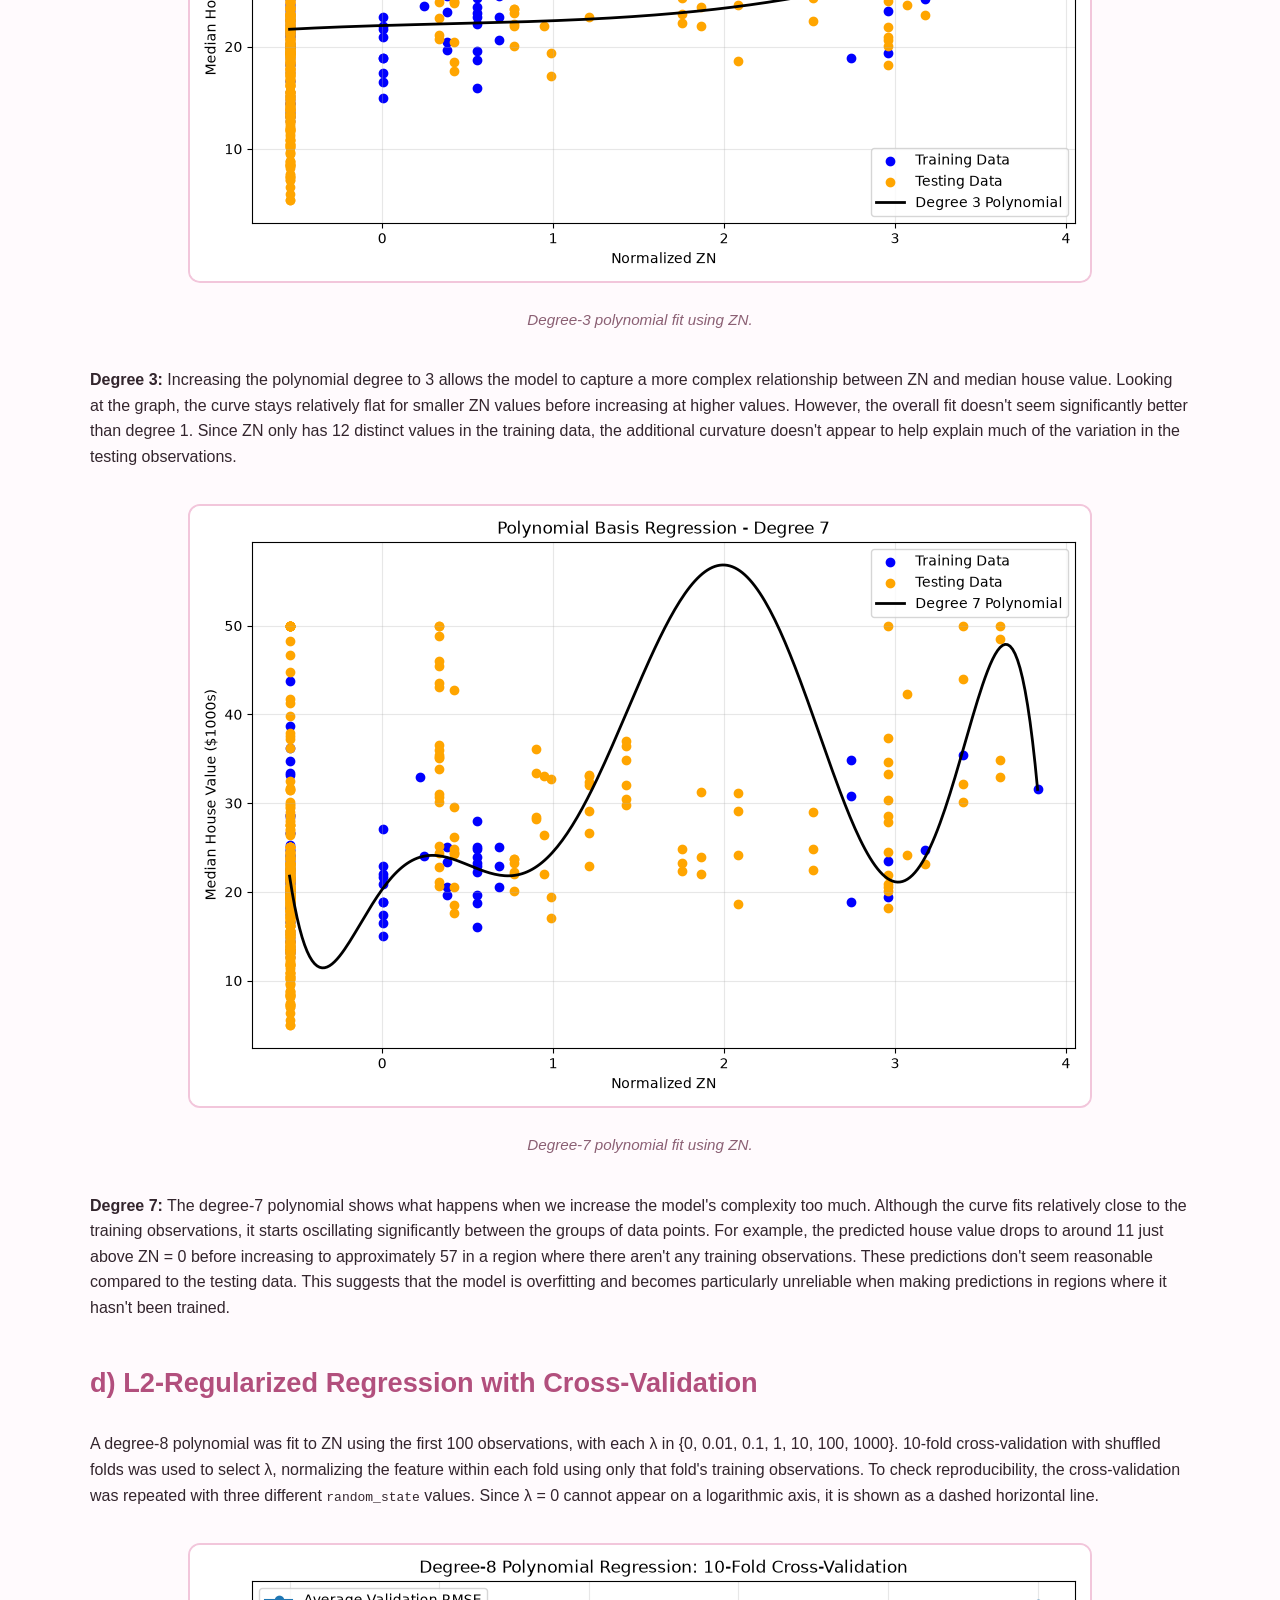
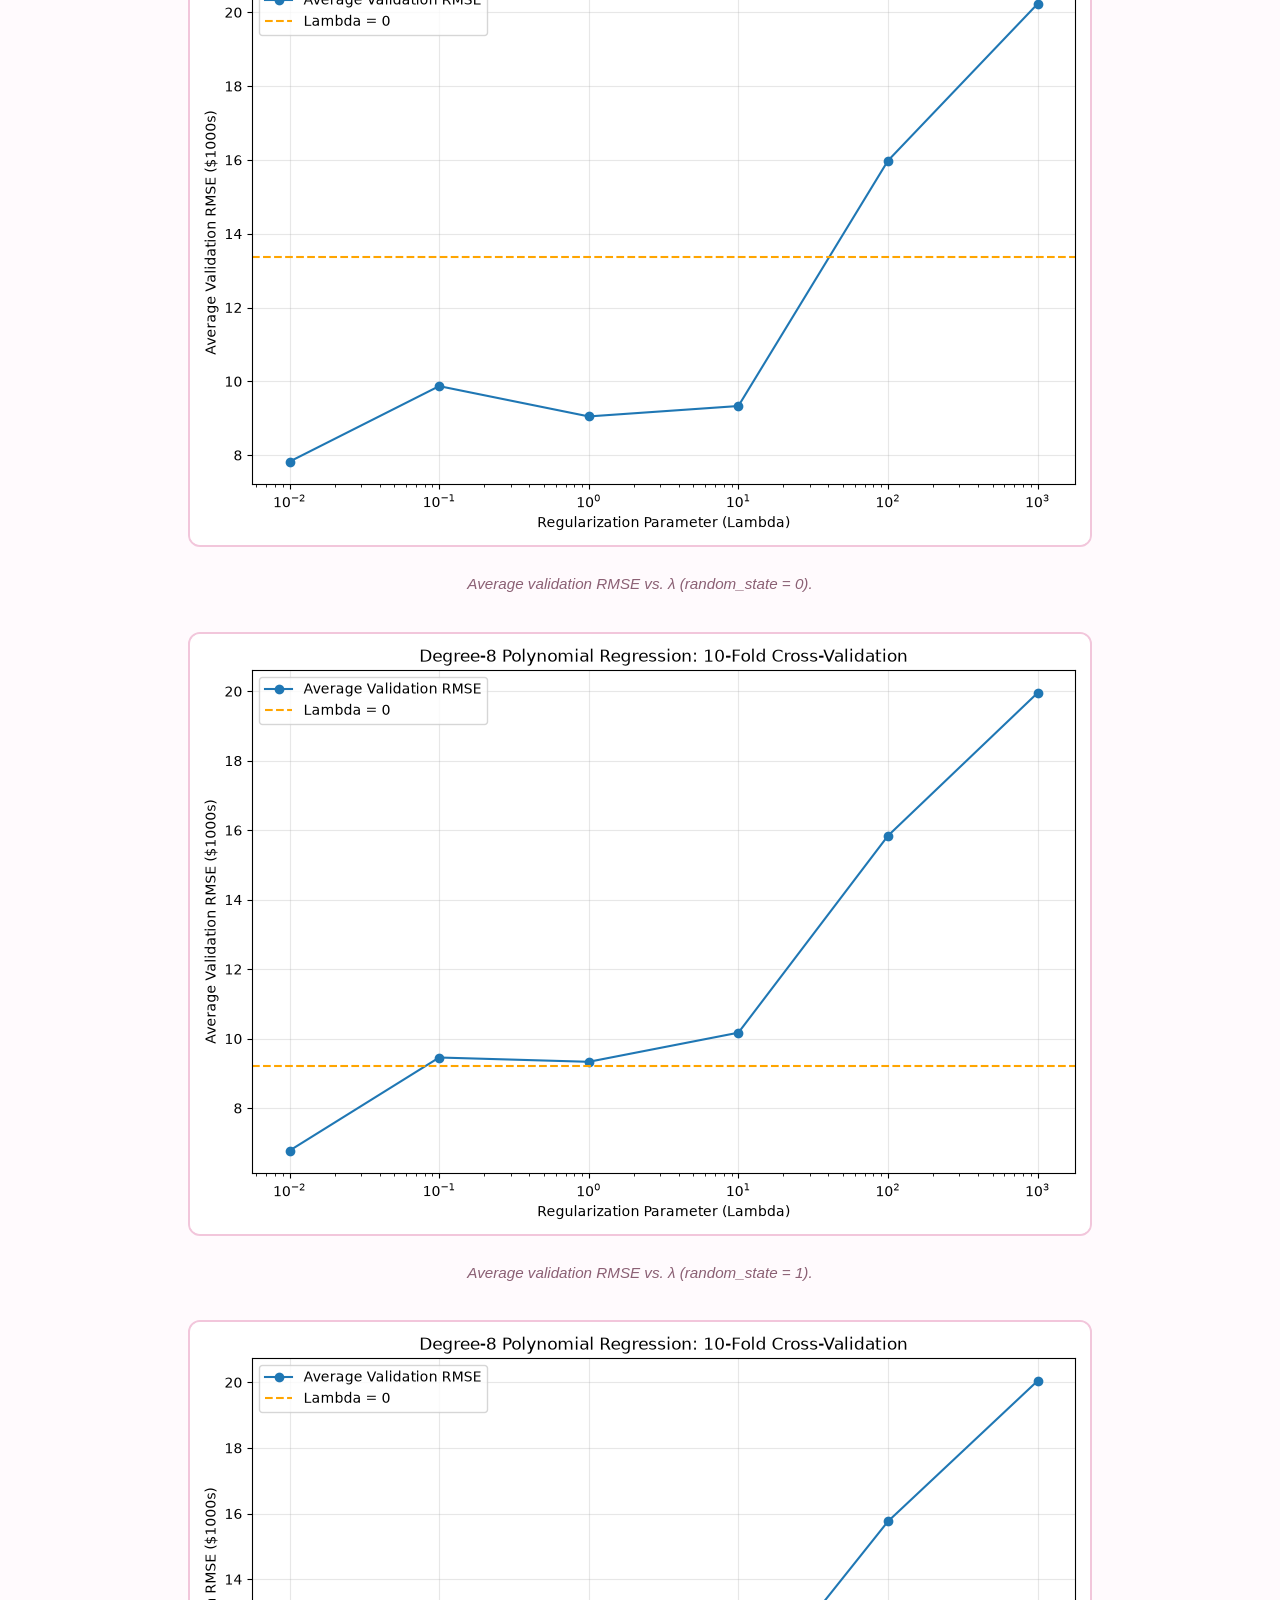
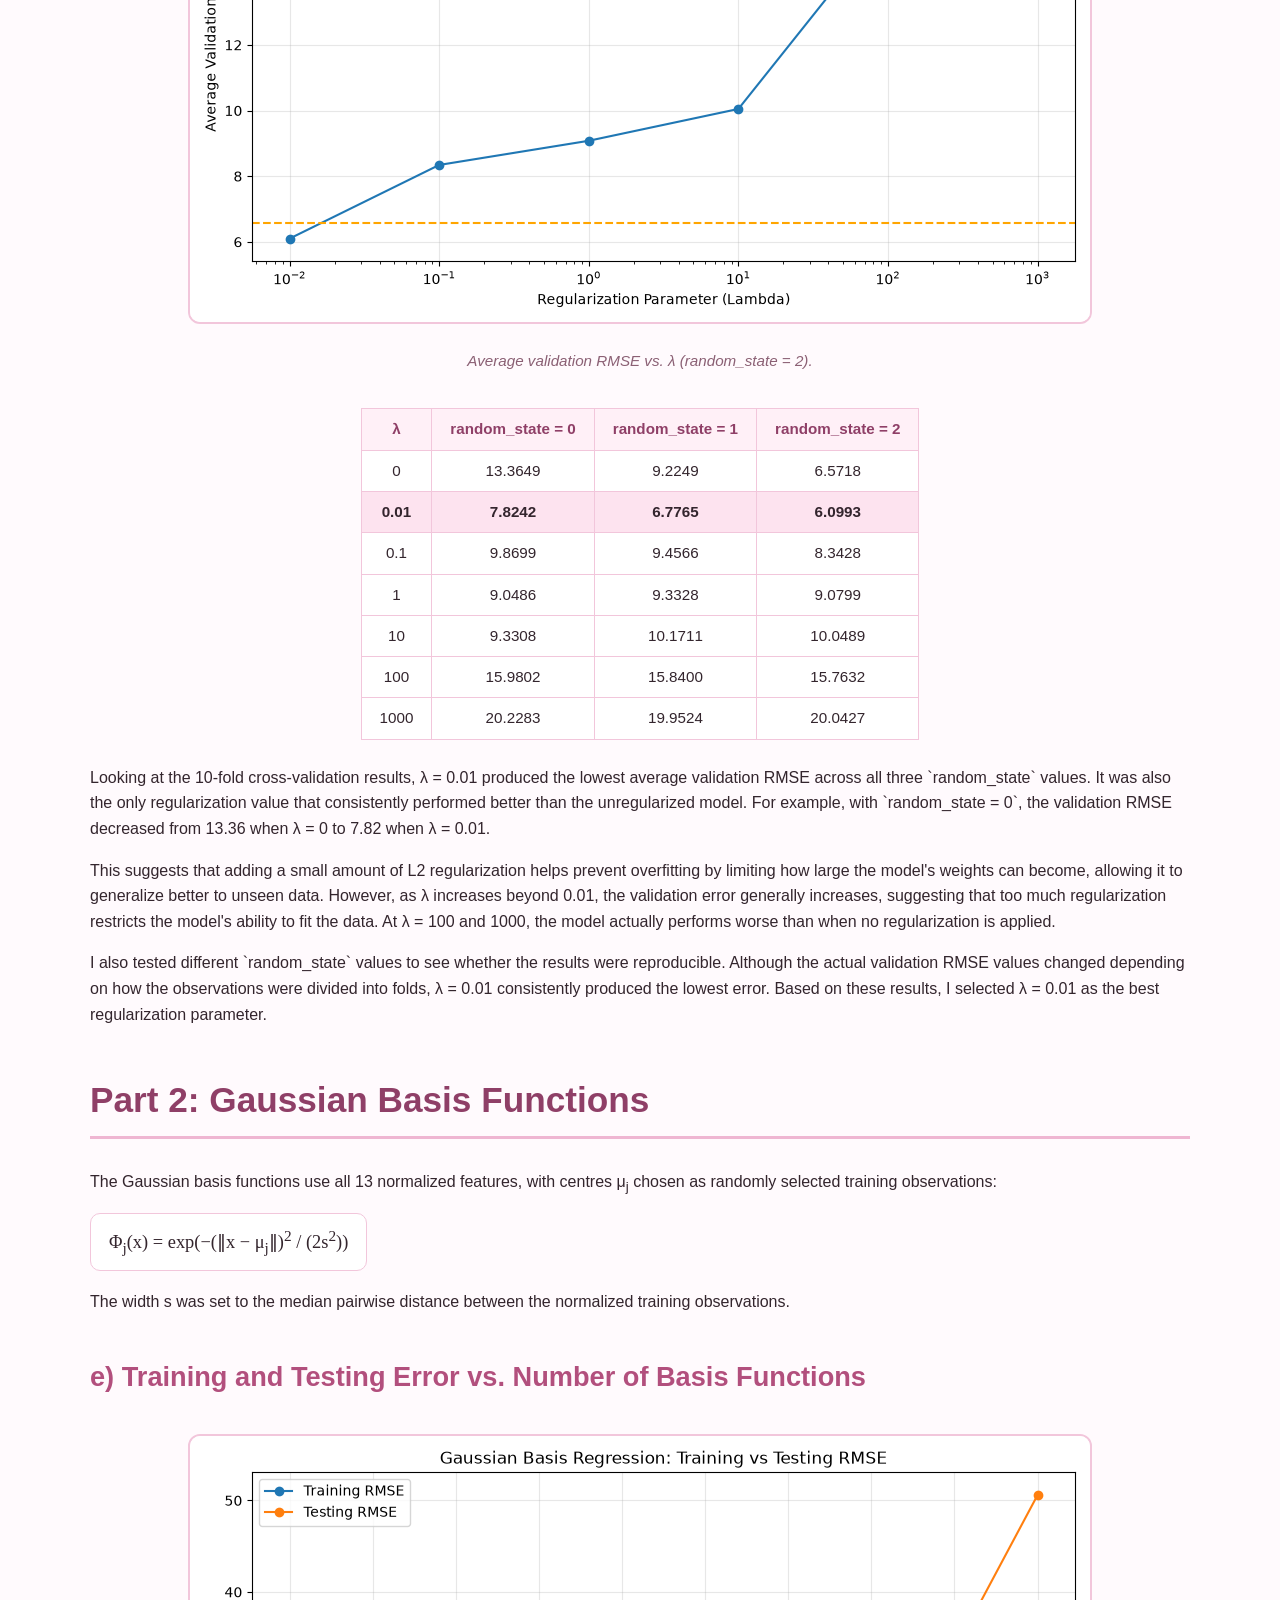
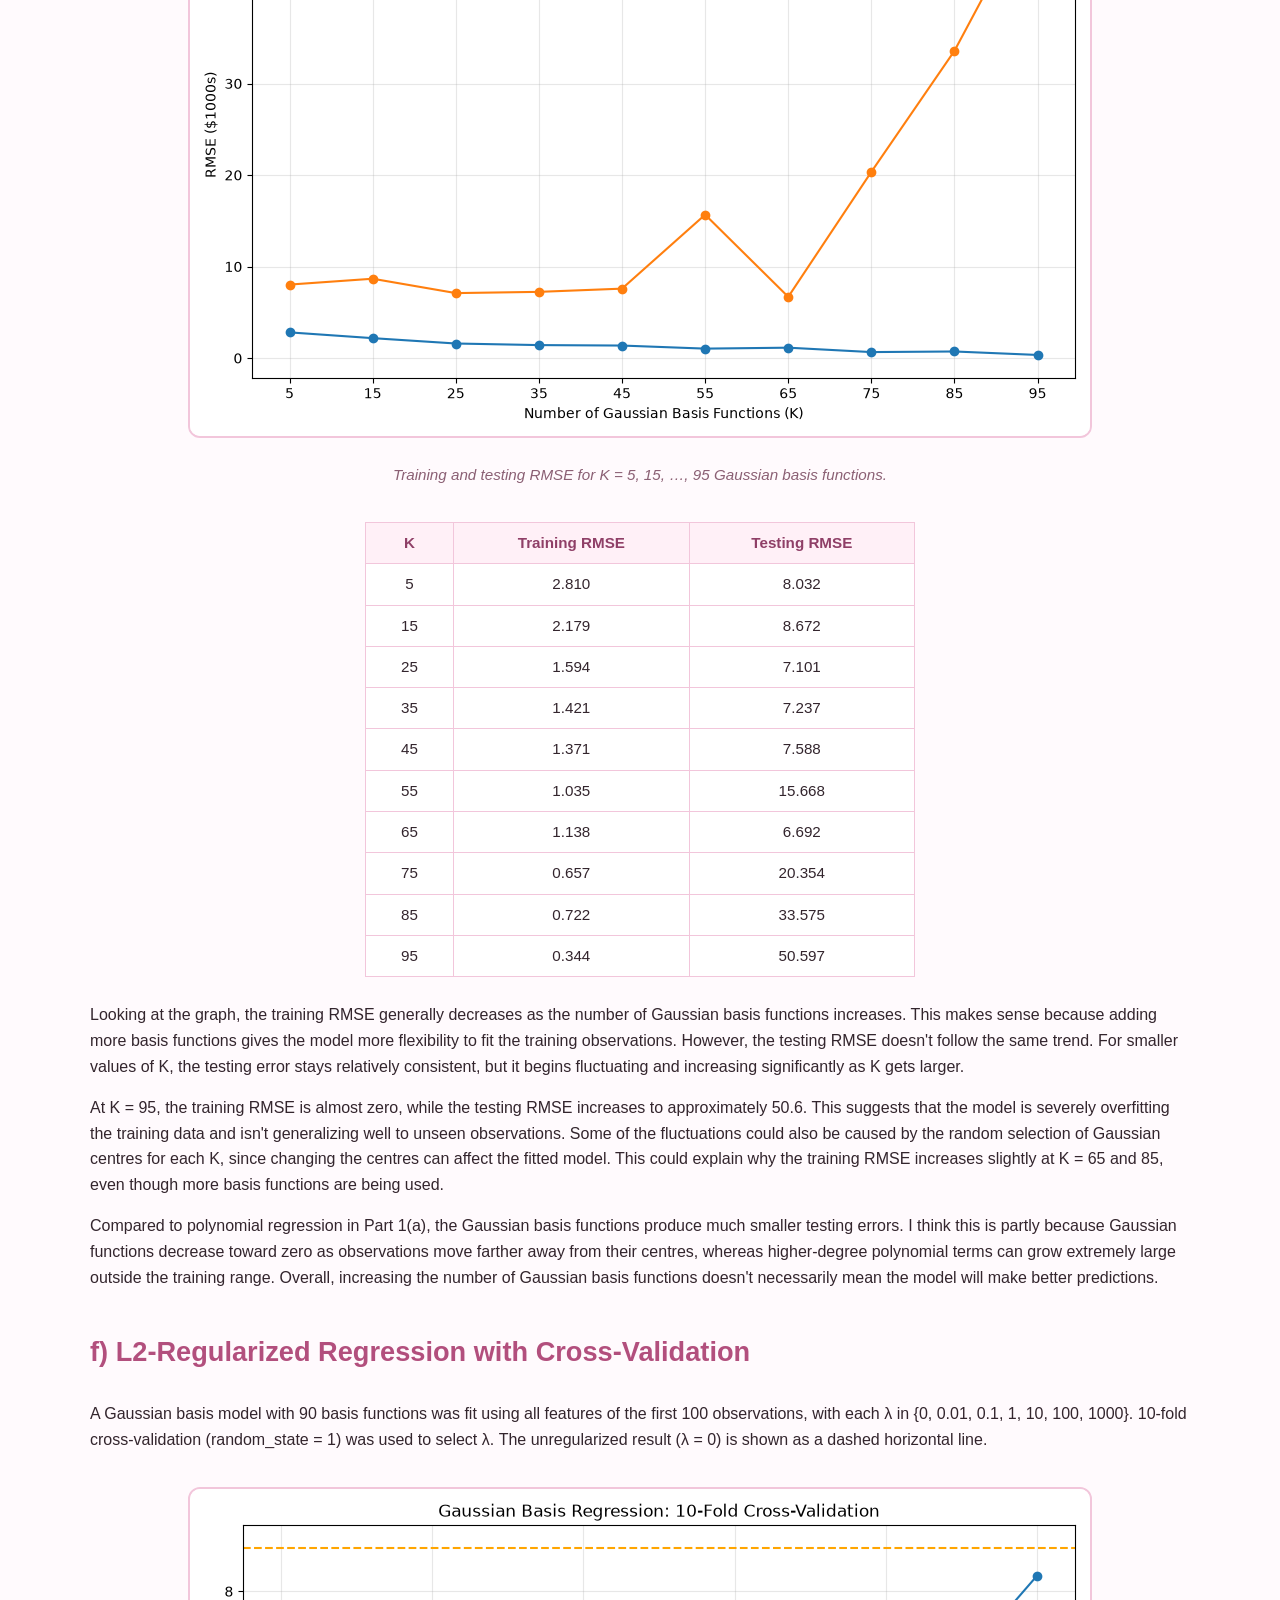
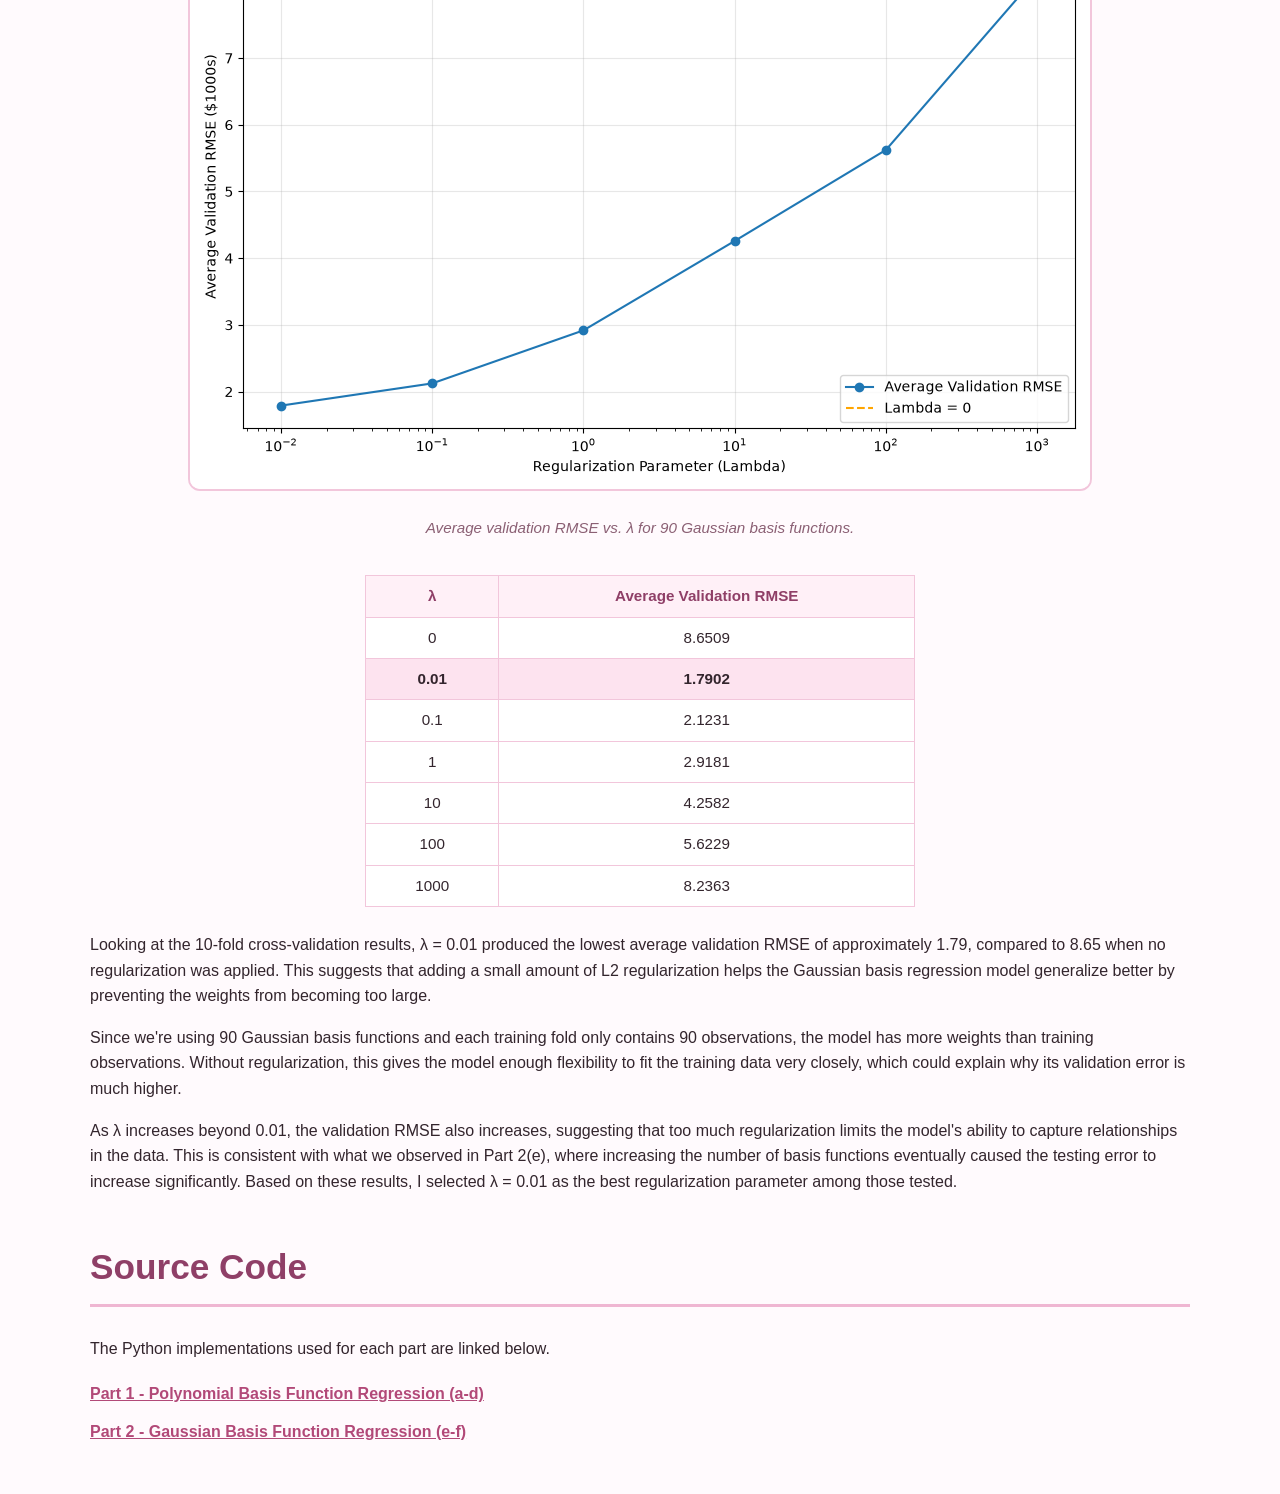
<file: 2/index.html>
<!DOCTYPE html>
<html lang="en">

<head>
    <meta charset="UTF-8">
    <meta name="viewport" content="width=device-width, initial-scale=1.0">

    <title>SYDE 572 Assignment 2</title>

    <link rel="stylesheet" href="../style.css">
</head>

<body>

<main class="assignment-page">

<p><a href="../index.html">← Back to Portfolio</a></p>

<h1>Assignment 2: Linear Regression</h1>

<p>
    This assignment implements linear basis function regression with polynomial
    and Gaussian basis functions to predict the median house value (MEDV, in $1000s)
    of a town from 13 features describing it, using the Boston Housing dataset.
    The first 100 observations are used as training data and the remaining 406
    observations are used as testing data.
</p>

<div class="procedure-box">
    <h4>General Procedure</h4>
    <ol>
        <li>
            Split the data into training (first 100 observations) and testing
            (remaining observations) sets.
        </li>

        <li>
            Normalize each feature using the mean and standard deviation of the
            training observations, and apply the same values to the testing data.
            CHAS is constant (0) in the training data, so its standard deviation was
            set to 1 to avoid dividing by zero.
        </li>

        <li>
            Build the design matrix &Phi; by applying the basis functions to each
            observation, with a column of ones for the bias weight.
        </li>

        <li>
            Estimate the weights from the training data using least squares, or
            L2-regularized least squares:
            <span class="inline-equation">
                w = (&Phi;<sup>T</sup>&Phi; + &lambda;I)<sup>-1</sup>&Phi;<sup>T</sup>y
            </span>
        </li>

        <li>
            Predict MEDV for the training and testing data using the same weights
            and calculate the RMS error:
            <span class="inline-equation">
                RMSE = &radic;[ (1/N) &Sigma; (y<sub>n</sub> - &ycirc;<sub>n</sub>)&sup2; ]
            </span>
        </li>
    </ol>
</div>


<section id="part1">

    <h2>Part 1: Polynomial Basis Functions</h2>

    <p>
        The polynomial basis uses only monomials of a single variable, with no
        cross-terms:
    </p>

    <span class="inline-equation">
        &phi;(x) = [1, x<sub>1</sub>, x<sub>1</sub>&sup2;, &hellip;, x<sub>1</sub><sup>d</sup>,
        x<sub>2</sub>, x<sub>2</sub>&sup2;, &hellip;, x<sub>13</sub><sup>d</sup>]
    </span>


    <h3>a) Training and Testing Error vs. Polynomial Degree</h3>

    <figure>
        <img src="images/P1a.png"
             alt="Training and testing RMSE versus polynomial degree on a logarithmic scale"
             class="graph-image">
        <figcaption>Training and testing RMSE for polynomial degrees 1 to 7 (logarithmic y-axis).</figcaption>
    </figure>

    <table class="results-table">
        <thead>
            <tr><th>Degree</th><th>Training RMSE</th><th>Testing RMSE</th></tr>
        </thead>
        <tbody>
            <tr><td>1</td><td>2.037</td><td>36.445</td></tr>
            <tr><td>2</td><td>1.578</td><td>1097.188</td></tr>
            <tr><td>3</td><td>1.449</td><td>48672.818</td></tr>
            <tr><td>4</td><td>1.270</td><td>21859310.196</td></tr>
            <tr><td>5</td><td>1.097</td><td>18358040619.662</td></tr>
            <tr><td>6</td><td>1.073</td><td>5024088560655.005</td></tr>
            <tr><td>7</td><td>0.881</td><td>6879332102627000.000</td></tr>
        </tbody>
    </table>

    <p>
        Looking at the results, the training RMSE decreases as the polynomial degree increases. 
        This makes sense because adding more basis functions allows the model to fit the training 
        observations more closely. However, the testing RMSE increases significantly with each 
        degree, suggesting that the higher-degree models are overfitting the training data rather 
        than learning a relationship that generalizes well.
    </p>

    <p>
        Even for degree 1, the testing error is much higher than the training error. This could 
        be because the first 100 observations aren't representative of the entire dataset, meaning 
        that the model encounters values in the testing data that fall outside the training range. 
        Since higher-degree polynomial terms can grow very quickly outside this range, the 
        predictions become increasingly extreme. Based on these results, degree 1 appears to 
        generalize the best out of the degrees tested.
    </p>


    <h3>b) Degree-1 Weights</h3>

    <table class="results-table">
        <thead>
            <tr><th>Weight</th><th>Feature</th><th>Value</th></tr>
        </thead>
        <tbody>
            <tr><td>w<sub>0</sub></td><td>Bias</td><td>22.3090</td></tr>
            <tr><td>w<sub>1</sub></td><td>CRIM</td><td>-1.3380</td></tr>
            <tr><td>w<sub>2</sub></td><td>ZN</td><td>0.1230</td></tr>
            <tr><td>w<sub>3</sub></td><td>INDUS</td><td>-0.5311</td></tr>
            <tr><td>w<sub>4</sub></td><td>CHAS</td><td>0.0000</td></tr>
            <tr><td>w<sub>5</sub></td><td>NOX</td><td>1.0027</td></tr>
            <tr class="highlight-row"><td>w<sub>6</sub></td><td>RM</td><td>4.1956</td></tr>
            <tr><td>w<sub>7</sub></td><td>AGE</td><td>-2.1663</td></tr>
            <tr class="highlight-row"><td>w<sub>8</sub></td><td>DIS</td><td>0.0107</td></tr>
            <tr><td>w<sub>9</sub></td><td>RAD</td><td>-0.1938</td></tr>
            <tr><td>w<sub>10</sub></td><td>TAX</td><td>-0.3486</td></tr>
            <tr><td>w<sub>11</sub></td><td>PTRATIO</td><td>0.2613</td></tr>
            <tr><td>w<sub>12</sub></td><td>B</td><td>0.1811</td></tr>
            <tr><td>w<sub>13</sub></td><td>LSTAT</td><td>0.1488</td></tr>
        </tbody>
    </table>

    <p>
       For the degree-1 polynomial regression, the sixth feature, RM (average number of 
       rooms per dwelling), had a weight of 4.1956, while the eighth feature, DIS 
       (weighted distance to employment centres), had a weight of 0.0107. Since the input 
       features were normalized, these weights represent how much the predicted median 
       house value changes for a one-standard-deviation increase in that feature, assuming 
       the other features stay constant.

    </p>

    <p>
        The positive weight for RM makes sense because I would expect houses with more rooms 
        to generally have higher values. However, the weight for DIS is almost zero, suggesting 
        that distance to employment centres doesn't have much of an independent linear 
        relationship with house value in this model. I would have expected a greater distance 
        to potentially lower house values because of accessibility, but other neighbourhood 
        characteristics could also influence this relationship.

    </p>

    <p>
        The CHAS weight is zero because all 100 training observations have a CHAS value of zero, 
        so the model can't learn a relationship for that feature. The bias weight is 22.31, which 
        corresponds to the average median house value in the training data because the input 
        features were normalized.

    </p>


    <h3>c) One-Dimensional Polynomial Regression (ZN)</h3>

    <p>
        To visualize the regression, polynomial regression was repeated using only the second
        feature, ZN (proportion of residential land zoned for large lots). The plots show the
        training data, testing data and learned polynomial for degrees 1, 3 and 7.
    </p>

    <figure>
        <img src="images/P1c(degree1)ZN.png"
             alt="Degree 1 polynomial fit of median house value against normalized ZN"
             class="graph-image">
        <figcaption>Degree-1 polynomial fit using ZN.</figcaption>
    </figure>

    <p>
        <strong>Degree 1:</strong> The degree-1 polynomial shows a weak positive linear relationship between 
            ZN and median house value. However, looking at the graph, both the training and testing 
            observations are spread quite far from the fitted line, suggesting that a linear 
            relationship isn't enough to explain the variation in house values. Most observations also 
            have a ZN value of zero, but their house values range from around 5 to 50. This makes it 
            difficult for a model using only ZN to accurately predict house values. Although the 
            degree-1 model is relatively stable, it may be underfitting the data.
    </p>

    <figure>
        <img src="images/P1c(degree3)ZN.png"
             alt="Degree 3 polynomial fit of median house value against normalized ZN"
             class="graph-image">
        <figcaption>Degree-3 polynomial fit using ZN.</figcaption>
    </figure>

    <p>
        <strong>Degree 3:</strong> Increasing the polynomial degree to 3 allows the model to capture a more 
        complex relationship between ZN and median house value. Looking at the graph, the curve stays 
        relatively flat for smaller ZN values before increasing at higher values. However, the overall 
        fit doesn't seem significantly better than degree 1. Since ZN only has 12 distinct values in the 
        training data, the additional curvature doesn't appear to help explain much of the variation in the 
        testing observations.
    </p>

    <figure>
        <img src="images/P1c(degree7)ZN.png"
             alt="Degree 7 polynomial fit of median house value against normalized ZN, showing large oscillations"
             class="graph-image">
        <figcaption>Degree-7 polynomial fit using ZN.</figcaption>
    </figure>

    <p>
        <strong>Degree 7:</strong> The degree-7 polynomial shows what happens when we increase 
        the model's complexity too much. Although the curve fits relatively close to the training 
        observations, it starts oscillating significantly between the groups of data points. For 
        example, the predicted house value drops to around 11 just above ZN = 0 before increasing 
        to approximately 57 in a region where there aren't any training observations. These 
        predictions don't seem reasonable compared to the testing data. This suggests that the 
        model is overfitting and becomes particularly unreliable when making predictions in regions 
        where it hasn't been trained.
    </p>


    <h3>d) L2-Regularized Regression with Cross-Validation</h3>

    <p>
        A degree-8 polynomial was fit to ZN using the first 100 observations, with each
        &lambda; in {0, 0.01, 0.1, 1, 10, 100, 1000}. 10-fold cross-validation with shuffled
        folds was used to select &lambda;, normalizing the feature within each fold using only
        that fold's training observations. To check reproducibility, the cross-validation was
        repeated with three different <code>random_state</code> values. Since &lambda; = 0 cannot
        appear on a logarithmic axis, it is shown as a dashed horizontal line.
    </p>

    <figure>
        <img src="images/P1d(randomstate=0).png"
             alt="Average validation RMSE versus lambda for random state 0"
             class="graph-image">
        <figcaption>Average validation RMSE vs. &lambda; (random_state = 0).</figcaption>
    </figure>

    <figure>
        <img src="images/P1d(randomstate=1).png"
             alt="Average validation RMSE versus lambda for random state 1"
             class="graph-image">
        <figcaption>Average validation RMSE vs. &lambda; (random_state = 1).</figcaption>
    </figure>

    <figure>
        <img src="images/P1d(randomstate=2).png"
             alt="Average validation RMSE versus lambda for random state 2"
             class="graph-image">
        <figcaption>Average validation RMSE vs. &lambda; (random_state = 2).</figcaption>
    </figure>

    <table class="results-table">
        <thead>
            <tr><th>&lambda;</th><th>random_state = 0</th><th>random_state = 1</th><th>random_state = 2</th></tr>
        </thead>
        <tbody>
            <tr><td>0</td><td>13.3649</td><td>9.2249</td><td>6.5718</td></tr>
            <tr class="highlight-row"><td>0.01</td><td>7.8242</td><td>6.7765</td><td>6.0993</td></tr>
            <tr><td>0.1</td><td>9.8699</td><td>9.4566</td><td>8.3428</td></tr>
            <tr><td>1</td><td>9.0486</td><td>9.3328</td><td>9.0799</td></tr>
            <tr><td>10</td><td>9.3308</td><td>10.1711</td><td>10.0489</td></tr>
            <tr><td>100</td><td>15.9802</td><td>15.8400</td><td>15.7632</td></tr>
            <tr><td>1000</td><td>20.2283</td><td>19.9524</td><td>20.0427</td></tr>
        </tbody>
    </table>

    <p>
        Looking at the 10-fold cross-validation results, λ = 0.01 produced the lowest average 
        validation RMSE across all three `random_state` values. It was also the only regularization 
        value that consistently performed better than the unregularized model. For example, with 
        `random_state = 0`, the validation RMSE decreased from 13.36 when λ = 0 to 7.82 when λ = 0.01.
    </p>

    <p>
        This suggests that adding a small amount of L2 regularization helps prevent overfitting by 
        limiting how large the model's weights can become, allowing it to generalize better to unseen 
        data. However, as λ increases beyond 0.01, the validation error generally increases, 
        suggesting that too much regularization restricts the model's ability to fit the data. At λ = 100 
        and 1000, the model actually performs worse than when no regularization is applied.
    </p>

    <p>
        I also tested different `random_state` values to see whether the results were reproducible. 
        Although the actual validation RMSE values changed depending on how the observations were 
        divided into folds, λ = 0.01 consistently produced the lowest error. Based on these results, 
        I selected λ = 0.01 as the best regularization parameter.
    </p>    

</section>


<section id="part2">

    <h2>Part 2: Gaussian Basis Functions</h2>

    <p>
        The Gaussian basis functions use all 13 normalized features, with centres
        &mu;<sub>j</sub> chosen as randomly selected training observations:
    </p>

    <span class="inline-equation">
    &Phi;<sub>j</sub>(x) = exp(−(‖x − μ<sub>j</sub>‖)<sup>2</sup> / (2s<sup>2</sup>))
</span>
    
    <p>
        The width s was set to the median pairwise distance between the normalized
        training observations.
    </p>


    <h3>e) Training and Testing Error vs. Number of Basis Functions</h3>

    <figure>
        <img src="images/P2e.png"
             alt="Training and testing RMSE versus number of Gaussian basis functions"
             class="graph-image">
        <figcaption>Training and testing RMSE for K = 5, 15, &hellip;, 95 Gaussian basis functions.</figcaption>
    </figure>

    <table class="results-table">
        <thead>
            <tr><th>K</th><th>Training RMSE</th><th>Testing RMSE</th></tr>
        </thead>
        <tbody>
            <tr><td>5</td><td>2.810</td><td>8.032</td></tr>
            <tr><td>15</td><td>2.179</td><td>8.672</td></tr>
            <tr><td>25</td><td>1.594</td><td>7.101</td></tr>
            <tr><td>35</td><td>1.421</td><td>7.237</td></tr>
            <tr><td>45</td><td>1.371</td><td>7.588</td></tr>
            <tr><td>55</td><td>1.035</td><td>15.668</td></tr>
            <tr><td>65</td><td>1.138</td><td>6.692</td></tr>
            <tr><td>75</td><td>0.657</td><td>20.354</td></tr>
            <tr><td>85</td><td>0.722</td><td>33.575</td></tr>
            <tr><td>95</td><td>0.344</td><td>50.597</td></tr>
        </tbody>
    </table>

    <p>
        Looking at the graph, the training RMSE generally decreases as the number of Gaussian 
        basis functions increases. This makes sense because adding more basis functions gives 
        the model more flexibility to fit the training observations. However, the testing RMSE 
        doesn't follow the same trend. For smaller values of K, the testing error stays relatively 
        consistent, but it begins fluctuating and increasing significantly as K gets larger.
    </p>

    <p>
        At K = 95, the training RMSE is almost zero, while the testing RMSE increases to 
        approximately 50.6. This suggests that the model is severely overfitting the training data 
        and isn't generalizing well to unseen observations. Some of the fluctuations could also be 
        caused by the random selection of Gaussian centres for each K, since changing the centres 
        can affect the fitted model. This could explain why the training RMSE increases slightly at 
        K = 65 and 85, even though more basis functions are being used.
    </p>

    <p>
        Compared to polynomial regression in Part 1(a), the Gaussian basis functions produce much 
        smaller testing errors. I think this is partly because Gaussian functions decrease toward 
        zero as observations move farther away from their centres, whereas higher-degree polynomial 
        terms can grow extremely large outside the training range. Overall, increasing the number 
        of Gaussian basis functions doesn't necessarily mean the model will make better predictions.
    </p>


    <h3>f) L2-Regularized Regression with Cross-Validation</h3>

    <p>
        A Gaussian basis model with 90 basis functions was fit using all features of the first
        100 observations, with each &lambda; in {0, 0.01, 0.1, 1, 10, 100, 1000}. 10-fold
        cross-validation (random_state = 1) was used to select &lambda;. The unregularized
        result (&lambda; = 0) is shown as a dashed horizontal line.
    </p>

    <figure>
        <img src="images/P2f.png"
             alt="Average validation RMSE versus lambda for the Gaussian basis model"
             class="graph-image">
        <figcaption>Average validation RMSE vs. &lambda; for 90 Gaussian basis functions.</figcaption>
    </figure>

    <table class="results-table">
        <thead>
            <tr><th>&lambda;</th><th>Average Validation RMSE</th></tr>
        </thead>
        <tbody>
            <tr><td>0</td><td>8.6509</td></tr>
            <tr class="highlight-row"><td>0.01</td><td>1.7902</td></tr>
            <tr><td>0.1</td><td>2.1231</td></tr>
            <tr><td>1</td><td>2.9181</td></tr>
            <tr><td>10</td><td>4.2582</td></tr>
            <tr><td>100</td><td>5.6229</td></tr>
            <tr><td>1000</td><td>8.2363</td></tr>
        </tbody>
    </table>

    <p>
       Looking at the 10-fold cross-validation results, λ = 0.01 produced the lowest average 
       validation RMSE of approximately 1.79, compared to 8.65 when no regularization was 
       applied. This suggests that adding a small amount of L2 regularization helps the Gaussian 
       basis regression model generalize better by preventing the weights from becoming too large.
    </p>
    
    <p>
        Since we're using 90 Gaussian basis functions and each training fold only contains 90 
        observations, the model has more weights than training observations. Without regularization, 
        this gives the model enough flexibility to fit the training data very closely, which could 
        explain why its validation error is much higher.
    </p>

    <p>
        As λ increases beyond 0.01, the validation RMSE also increases, suggesting that too much 
        regularization limits the model's ability to capture relationships in the data. This is 
        consistent with what we observed in Part 2(e), where increasing the number of basis functions 
        eventually caused the testing error to increase significantly. Based on these results, I selected 
        λ = 0.01 as the best regularization parameter among those tested.
    </p>

</section>


<section id="code">

    <h2>Source Code</h2>

    <p>
        The Python implementations used for each part are linked below.
    </p>

    <div class="code-links">

        <a href="code/A2_Part1.py" target="_blank">
            Part 1 - Polynomial Basis Function Regression (a-d)
        </a>

        <a href="code/A2_Part2.py" target="_blank">
            Part 2 - Gaussian Basis Function Regression (e-f)
        </a>

    </div>

</section>

</main>

</body>

</html>
</file>
<file: style.css>
/* =========================
   GENERAL PAGE
   ========================= */

   body {
    margin: 0;
    background-color: #fffafd;
    color: #33252d;
    font-family: Arial, Helvetica, sans-serif;
    line-height: 1.6;
}

main,
header,
footer {
    max-width: 1100px;
    margin: 0 auto;
    padding-left: 40px; 
    padding-right: 40px;
}


/* =========================
   HEADINGS
   ========================= */

h1 {
    color: #8f3f67;
}

h2 {
    color: #8f3f67;
    font-size: 2.2rem;
    margin-top: 45px;
    padding-bottom: 8px;
    border-bottom: 3px solid #efb6d2;
}

h3 {
    color: #b24f7d;
    font-size: 1.7rem;
    margin-top: 40px;
}

h4 {
    color: #9d4c72;
}


/* =========================
   PROCEDURE BOX
   ========================= */

.procedure-box {
    background-color: #fff0f7;
    border: 2px solid #efb6d2;
    border-left: 7px solid #d86b9c;

    padding: 25px 35px;
    margin: 30px 0;

    border-radius: 14px;

    box-shadow: 0 4px 12px rgba(185, 90, 135, 0.12);
}

.procedure-box h4 {
    font-size: 1.6rem;
    color: #a23f70;

    margin-top: 0;
    margin-bottom: 18px;
}

.procedure-box ol {
    padding-left: 28px;
    margin-bottom: 0;
}

.procedure-box li {
    padding-left: 5px;
    margin-bottom: 12px;
}


/* =========================
   EQUATIONS
   ========================= */

.inline-equation {
    display: block;

    width: fit-content;

    background-color: #ffffff;
    border: 1px solid #f2c6db;

    padding: 10px 18px;
    margin: 15px 0 18px 0;

    border-radius: 10px;

    font-family: "Times New Roman", serif;
    font-size: 1.15rem;
}


/* =========================
   HAND CALCULATIONS
   ========================= */

.assignment-image {
    width: 85%;
    max-width: 1000px;
    height: auto;

    display: block;
    margin: 25px auto;

    border-radius: 12px;

    box-shadow: 0 4px 14px rgba(121, 70, 96, 0.12);
}


/* =========================
   GRAPHS
   ========================= */

.graph-image {
    width: 85%;
    max-width: 900px;
    height: auto;

    display: block;
    margin: 25px auto;

    border: 2px solid #f2c6db;
    border-radius: 12px;

    background-color: white;
}


/* =========================
   FIGURES + CAPTIONS
   ========================= */

figure {
    text-align: center;
    margin: 35px 0;
}

figcaption {
    text-align: center;

    color: #8b6074;
    font-size: 0.95rem;
    font-style: italic;

    margin-top: 8px;
}


/* =========================
   LINKS
   ========================= */

a {
    color: #b24978;
    font-weight: 600;
}

a:hover {
    color: #df6aa0;
}


/* =========================
   TEXT SELECTION
   ========================= */

::selection {
    background-color: #f5c7dc;
    color: #4e2b3b;
}

/* =========================
   RESULTS TABLES
   ========================= */

.results-table {
    border-collapse: collapse;
    margin: 25px auto;
    min-width: 50%;
    background-color: #ffffff;
    font-size: 0.95rem;
}

.results-table th,
.results-table td {
    border: 1px solid #f2c6db;
    padding: 8px 18px;
    text-align: center;
}

.results-table th {
    background-color: #fff0f7;
    color: #8f3f67;
}

.results-table .highlight-row td {
    background-color: #fde3ef;
    font-weight: 600;
}


/* =========================
   CODE LINKS
   ========================= */

.code-links {
    display: flex;
    flex-direction: column;
    gap: 12px;
    margin: 20px 0 50px 0;
}
</file>
